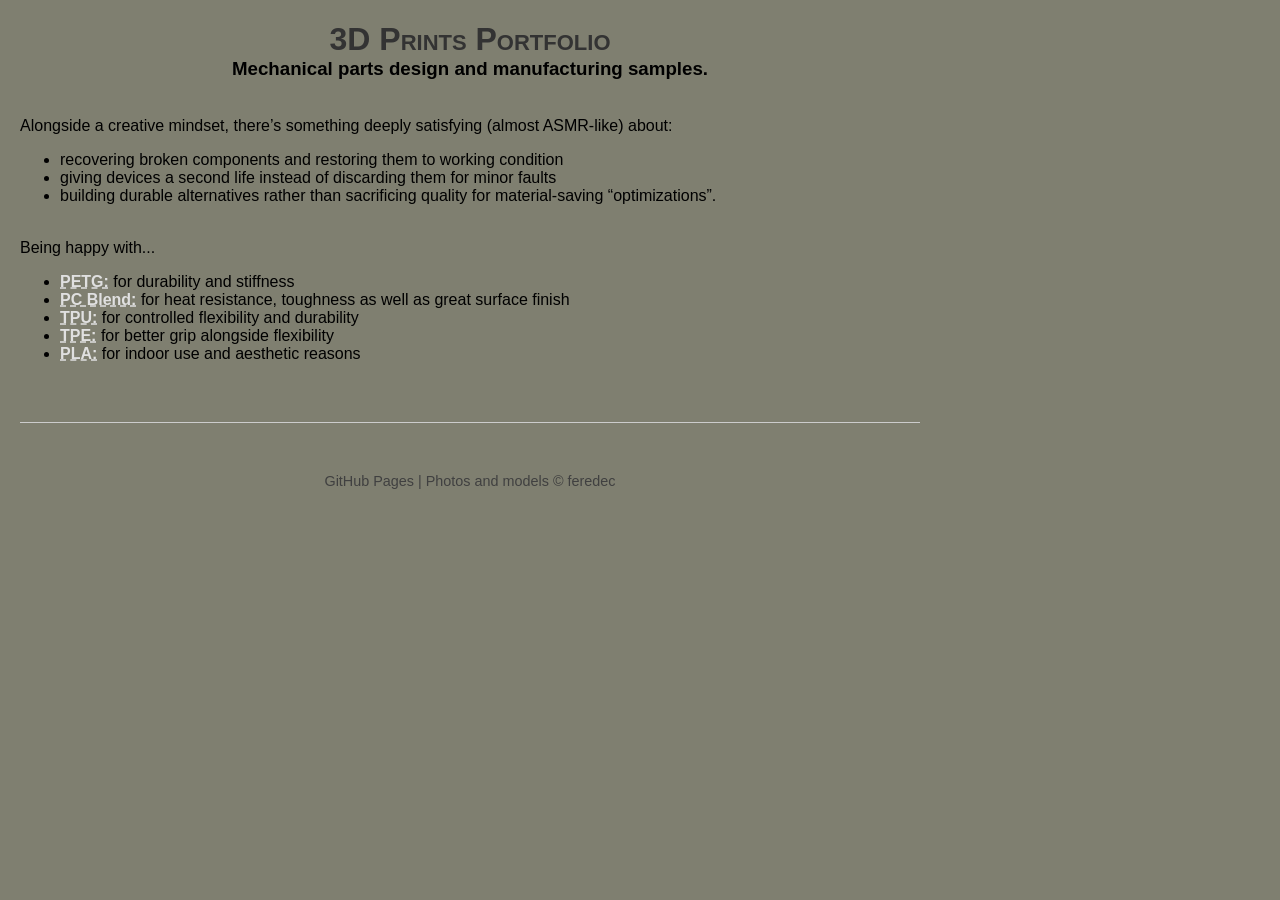
<file: index.html>
<!DOCTYPE html>
<html lang="cs">
<head>
  <meta charset="UTF-8">
  <link rel="stylesheet" href="styles/main.css" />
  <title>3D Prints Portfolio</title>
</head>
<body>

  <h1 class="close">3D Prints Portfolio</h1>
  <h3 class="close">Mechanical parts design and manufacturing samples.</h3>

  <p>
	<br/>
	Alongside a creative mindset, there’s something deeply satisfying (almost ASMR-like) about:
	<ul>
		<li>recovering broken components and restoring them to working condition</li>
		<li>giving devices a second life instead of discarding them for minor faults
		<li>building durable alternatives rather than sacrificing quality for material-saving “optimizations”.</li> 
	</ul>
	<br/>
	Being happy with...
	<ul>
	  <li><a class="menuItem" href="mat_petg.html">PETG:</a> for durability and stiffness</li>
	  <li><a class="menuItem" href="mat_pcblend.html">PC Blend:</a> for heat resistance, toughness as well as great surface finish</li>
	  <li><a class="menuItem" href="mat_tpu.html">TPU:</a> for controlled flexibility and durability</li>
	  <li><a class="menuItem" href="mat_tpe.html">TPE:</a> for better grip alongside flexibility</li>
	  <li><a class="menuItem" href="mat_pla.html">PLA:</a> for indoor use and aesthetic reasons</li>
	</ul>
	<br/>
  </p>
  
  <!-- Bottom border, see style -->
  <div class="project"></div>
  
  
  <footer>
    GitHub Pages | Photos and models © feredec
  </footer>

</body>
</html>
</file>
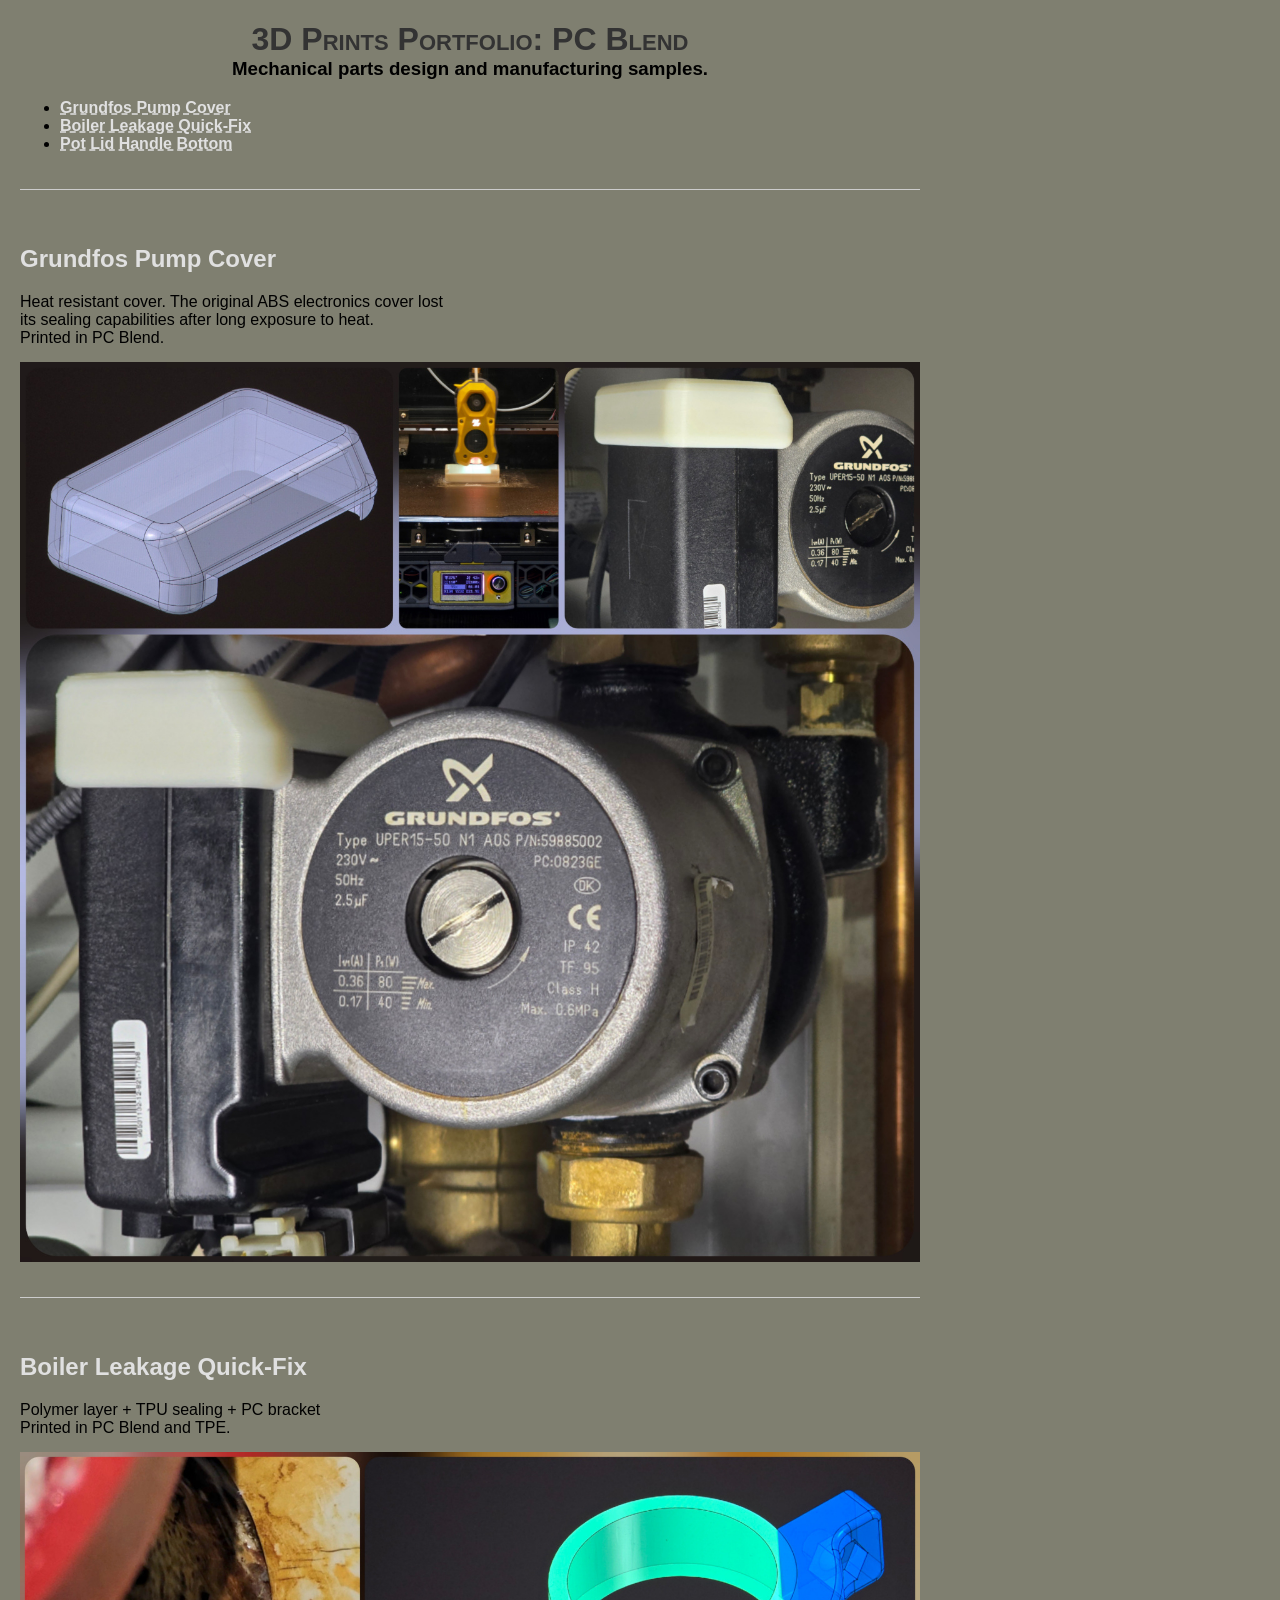
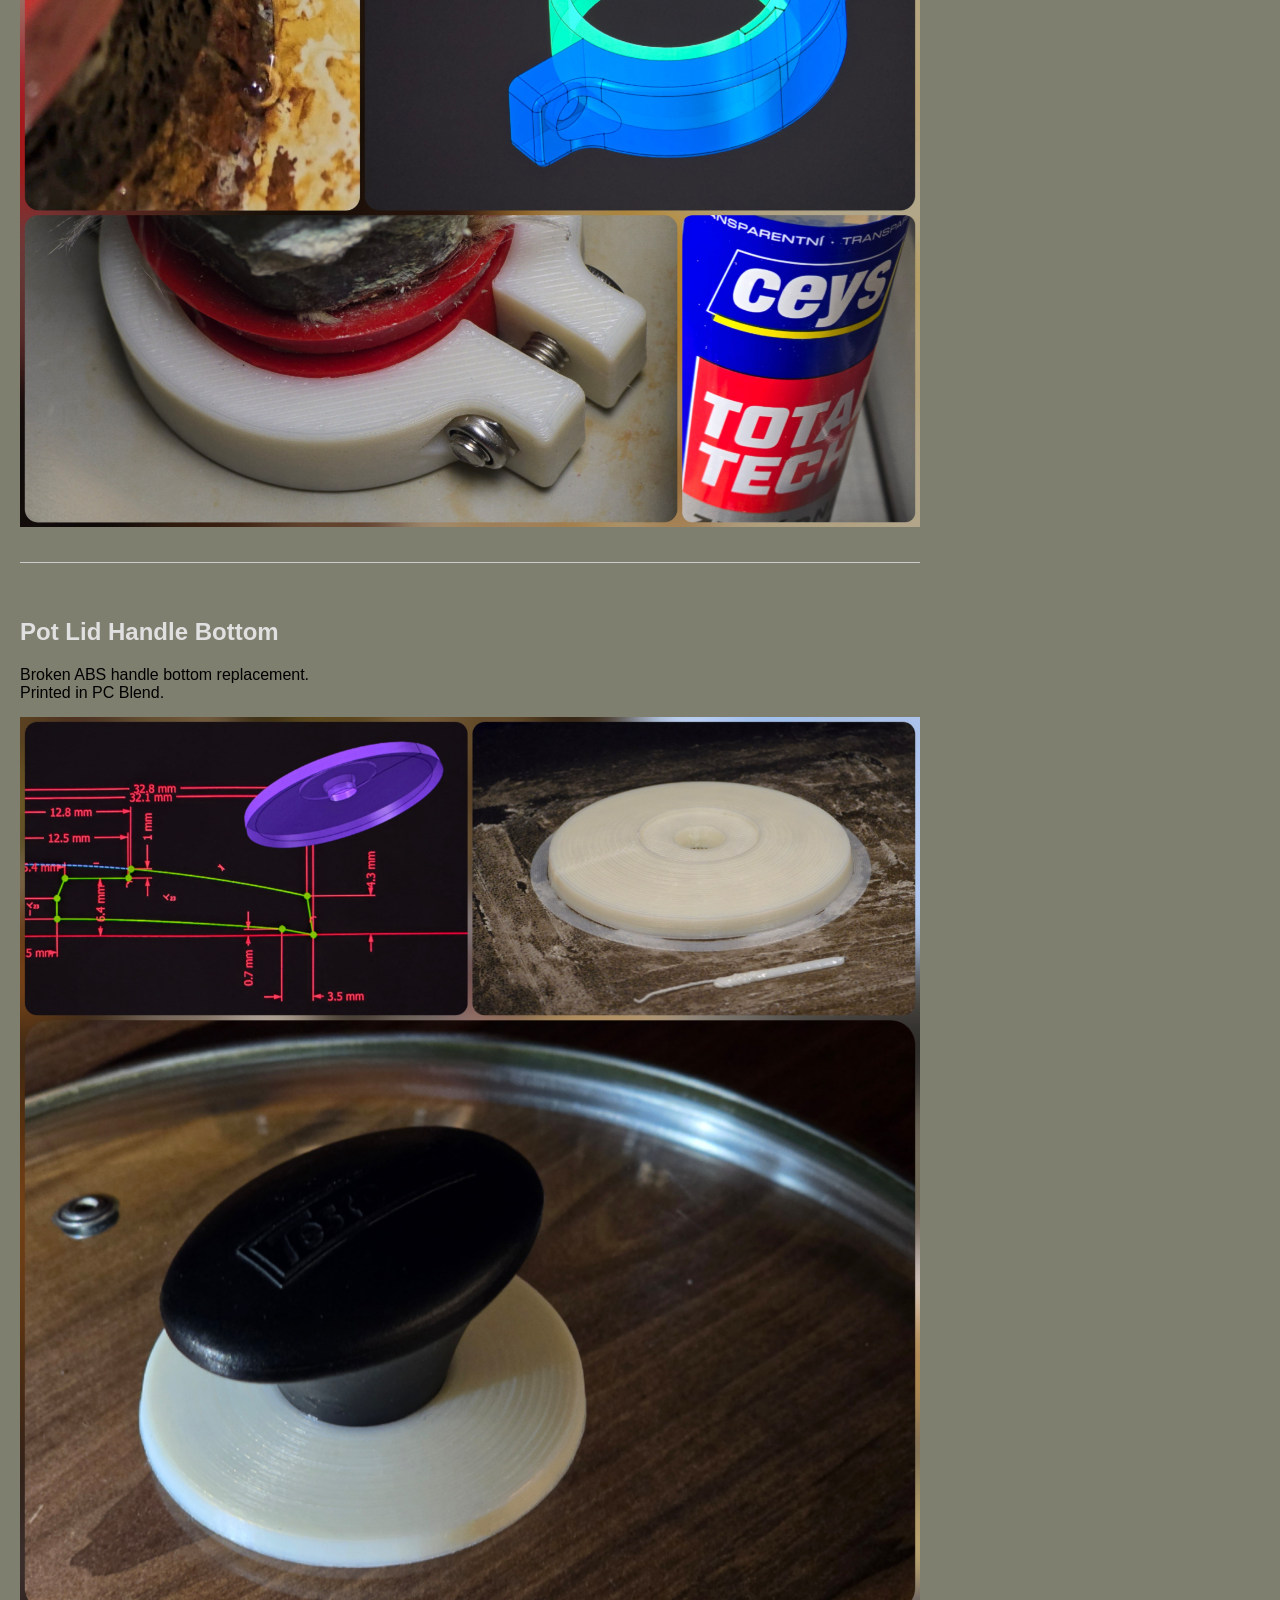
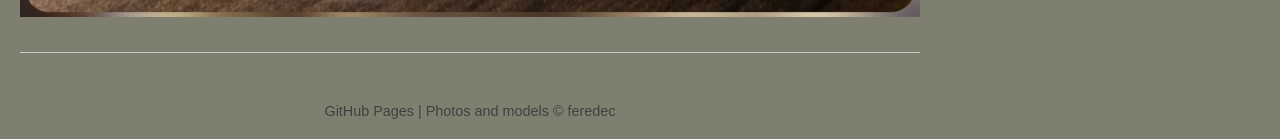
<file: mat_pcblend.html>
<!DOCTYPE html>
<html lang="cs">
<head>
  <meta charset="UTF-8">
  <link rel="stylesheet" href="styles/main.css" />
  <title>3D Prints Portfolio: PC Blend</title>
</head>
<body>

  <h1 class="close">3D Prints Portfolio: PC Blend</h1>
  <h3 class="close">Mechanical parts design and manufacturing samples.</h3>

  <p>
	<ul>
		<li><a class="menuItem" href="#grundfosPumpCover">Grundfos Pump Cover</a></li>
		<li><a class="menuItem" href="#boilerLeakage">Boiler Leakage Quick-Fix</a></li>
		<li><a class="menuItem" href="#lidHandleBottom">Pot Lid Handle Bottom</a></li>
	</ul>
  </p>

  <!-- Bottom border, see style -->
  <div class="project"></div>
  
  <!-- Grundfos Pump Cover -->
  <div class="project" id="grundfosPumpCover">
    <h2>Grundfos Pump Cover</h2>
    <p>Heat resistant cover. The original ABS electronics cover lost<br/>
	its sealing capabilities after long exposure to heat.<br/>
	Printed in PC Blend.</p>
    <img src="images/Grundfos_PumpCover.jpg" alt="Grundfos Pump Cover">
  </div>

  <!-- Boiler Leakage Quick-Fix -->
  <div class="project" id="boilerLeakage">
    <h2>Boiler Leakage Quick-Fix</h2>
    <p>Polymer layer + TPU sealing + PC bracket<br/>
	Printed in PC Blend and TPE.</p>
    <img src="images/Boiler_QuickFix.jpg" alt="Boiler QuickFix">
  </div>

  <!-- Pot Lid Handle Bottom -->
  <div class="project" id="lidHandleBottom">
    <h2>Pot Lid Handle Bottom</h2>
    <p>Broken ABS handle bottom replacement.<br/>
	Printed in PC Blend.</p>
    <img src="images/PotLid_HandleBottom.jpg" alt="Lid Handle Bottom">
  </div>

  <footer>
    GitHub Pages | Photos and models © feredec
  </footer>

</body>
</html>
</file>
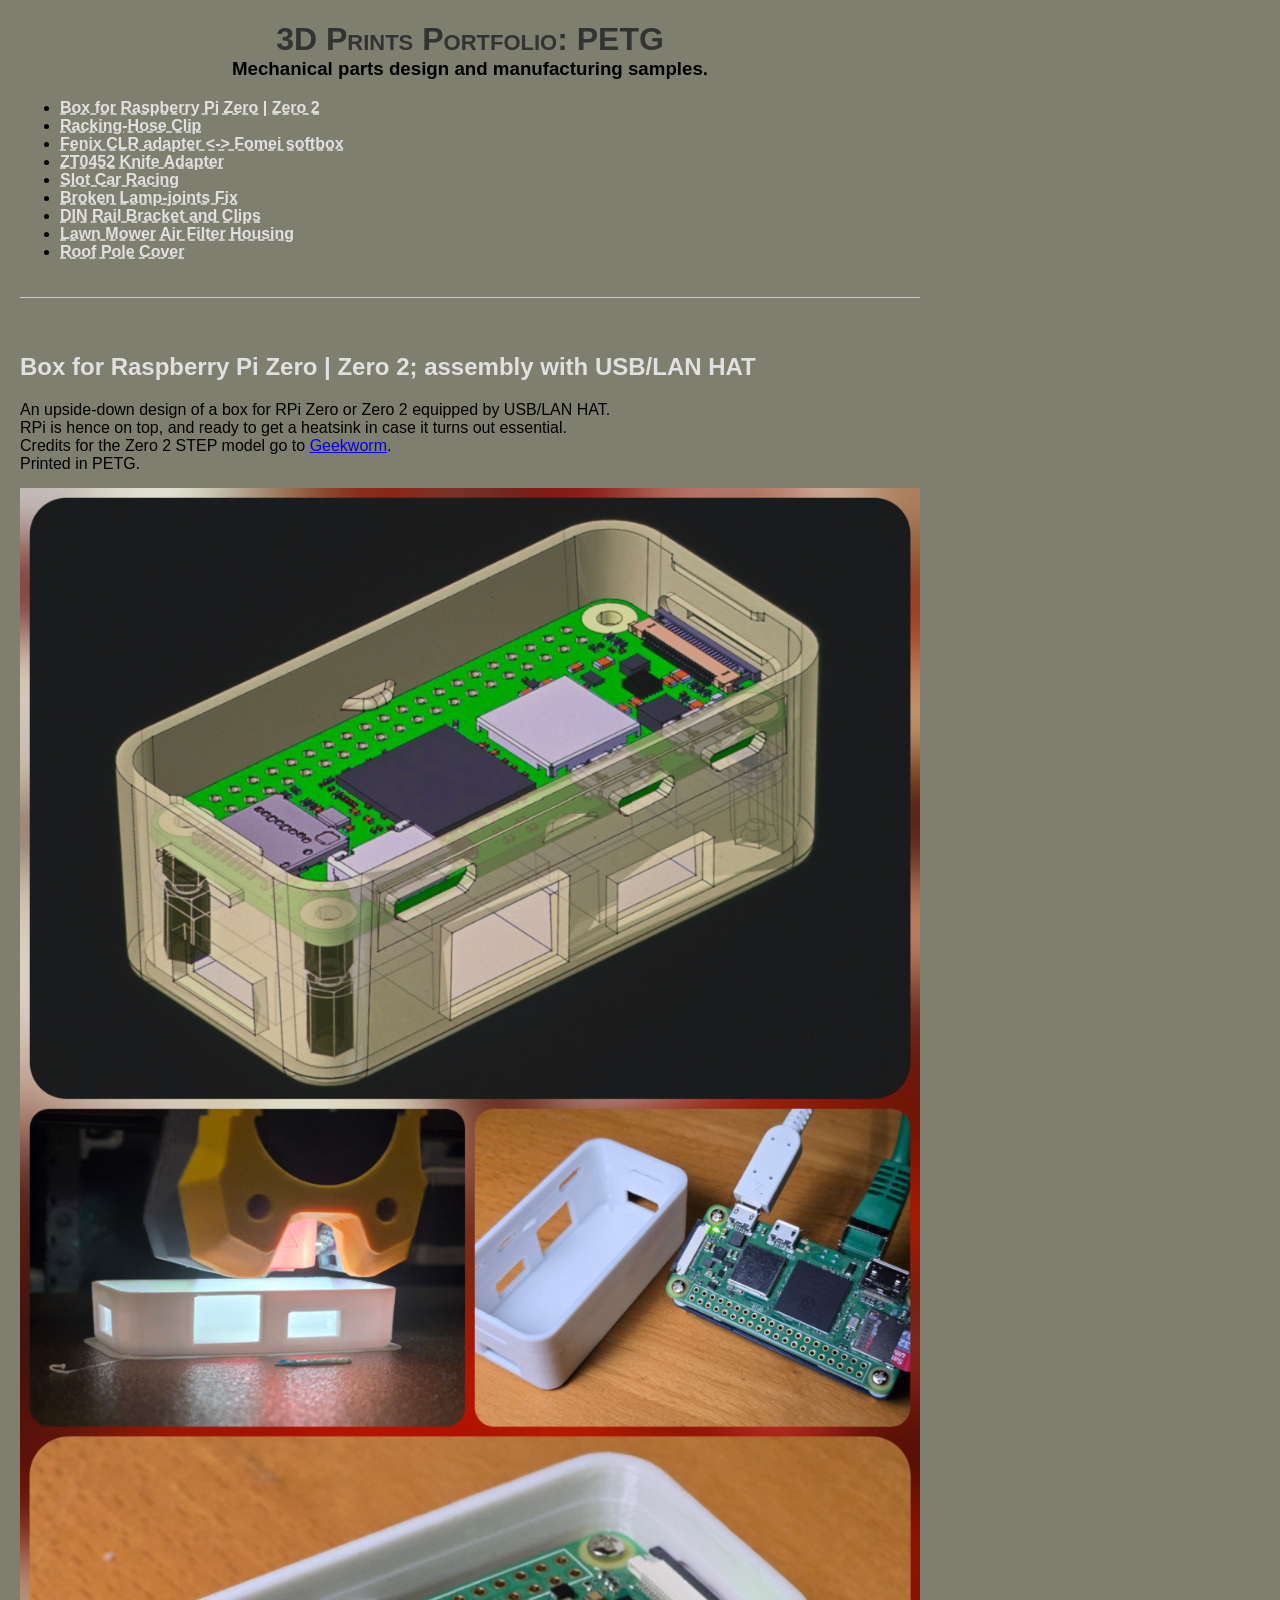
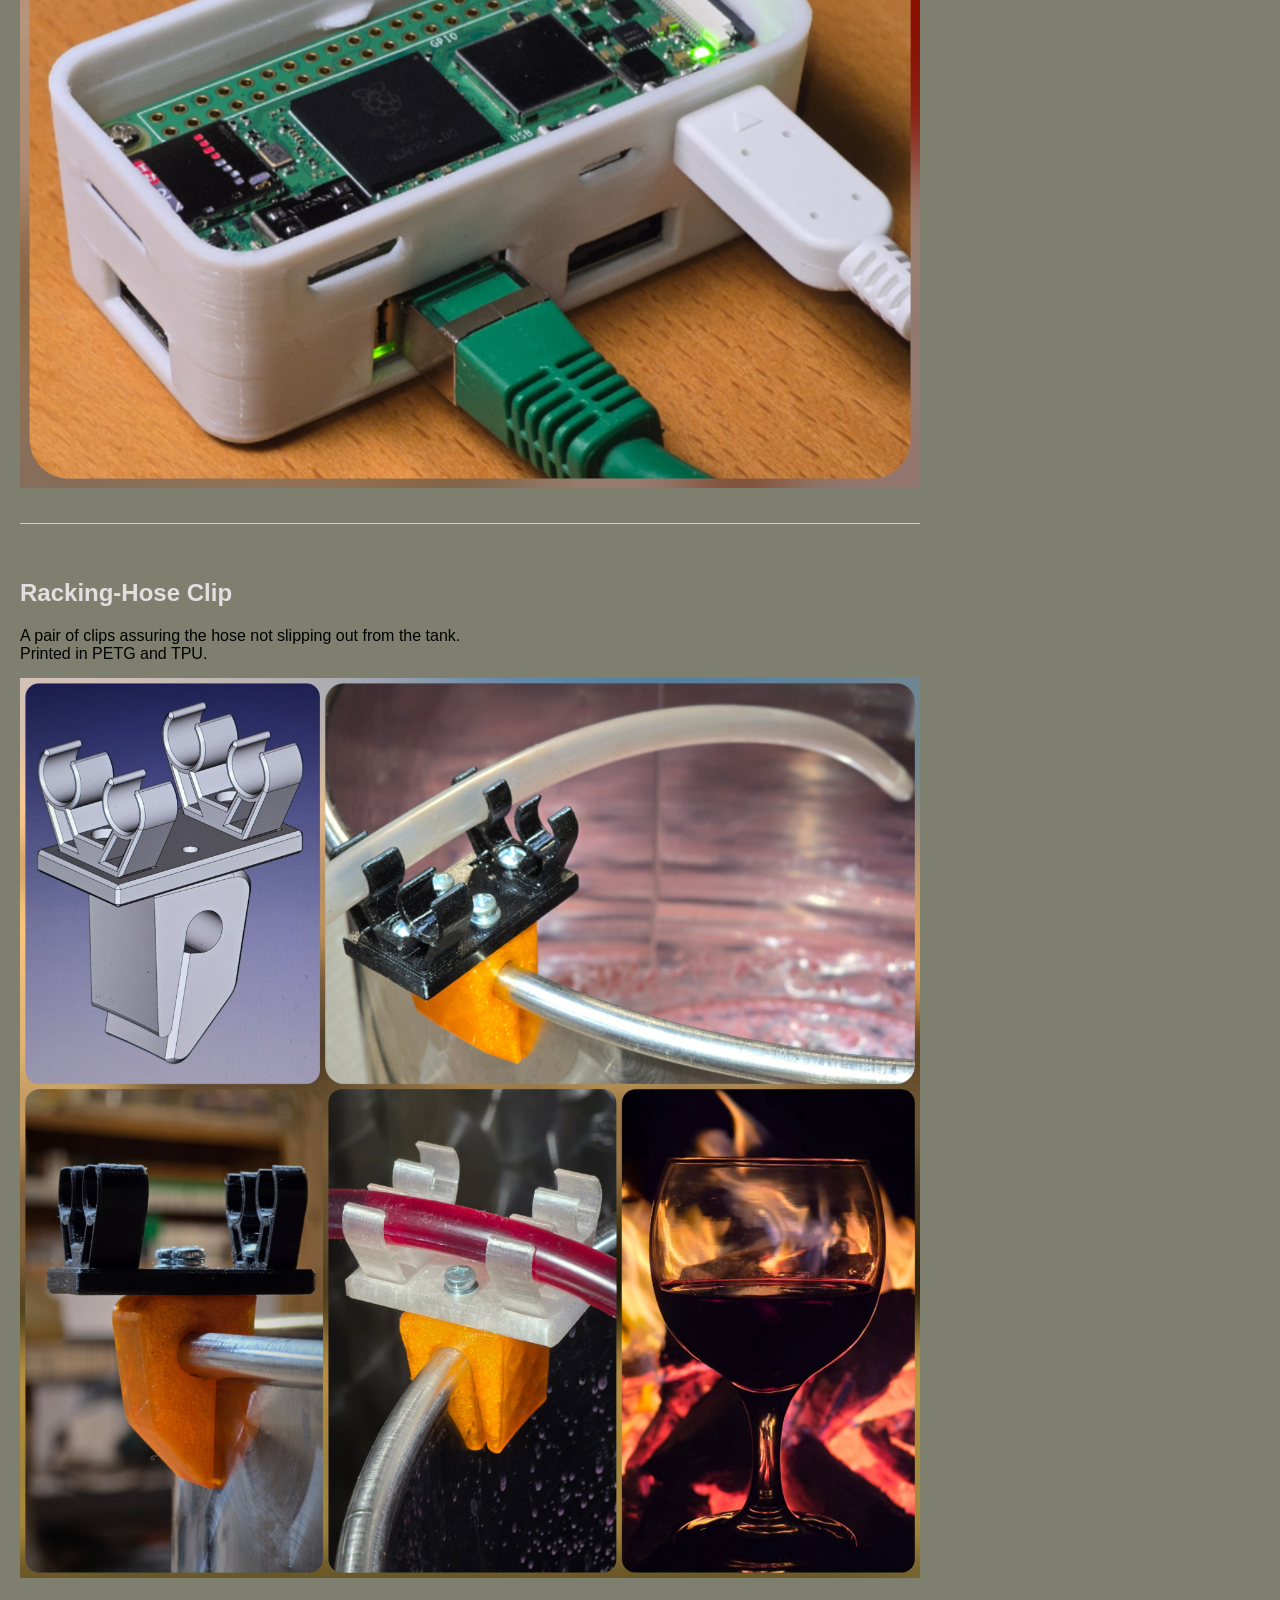
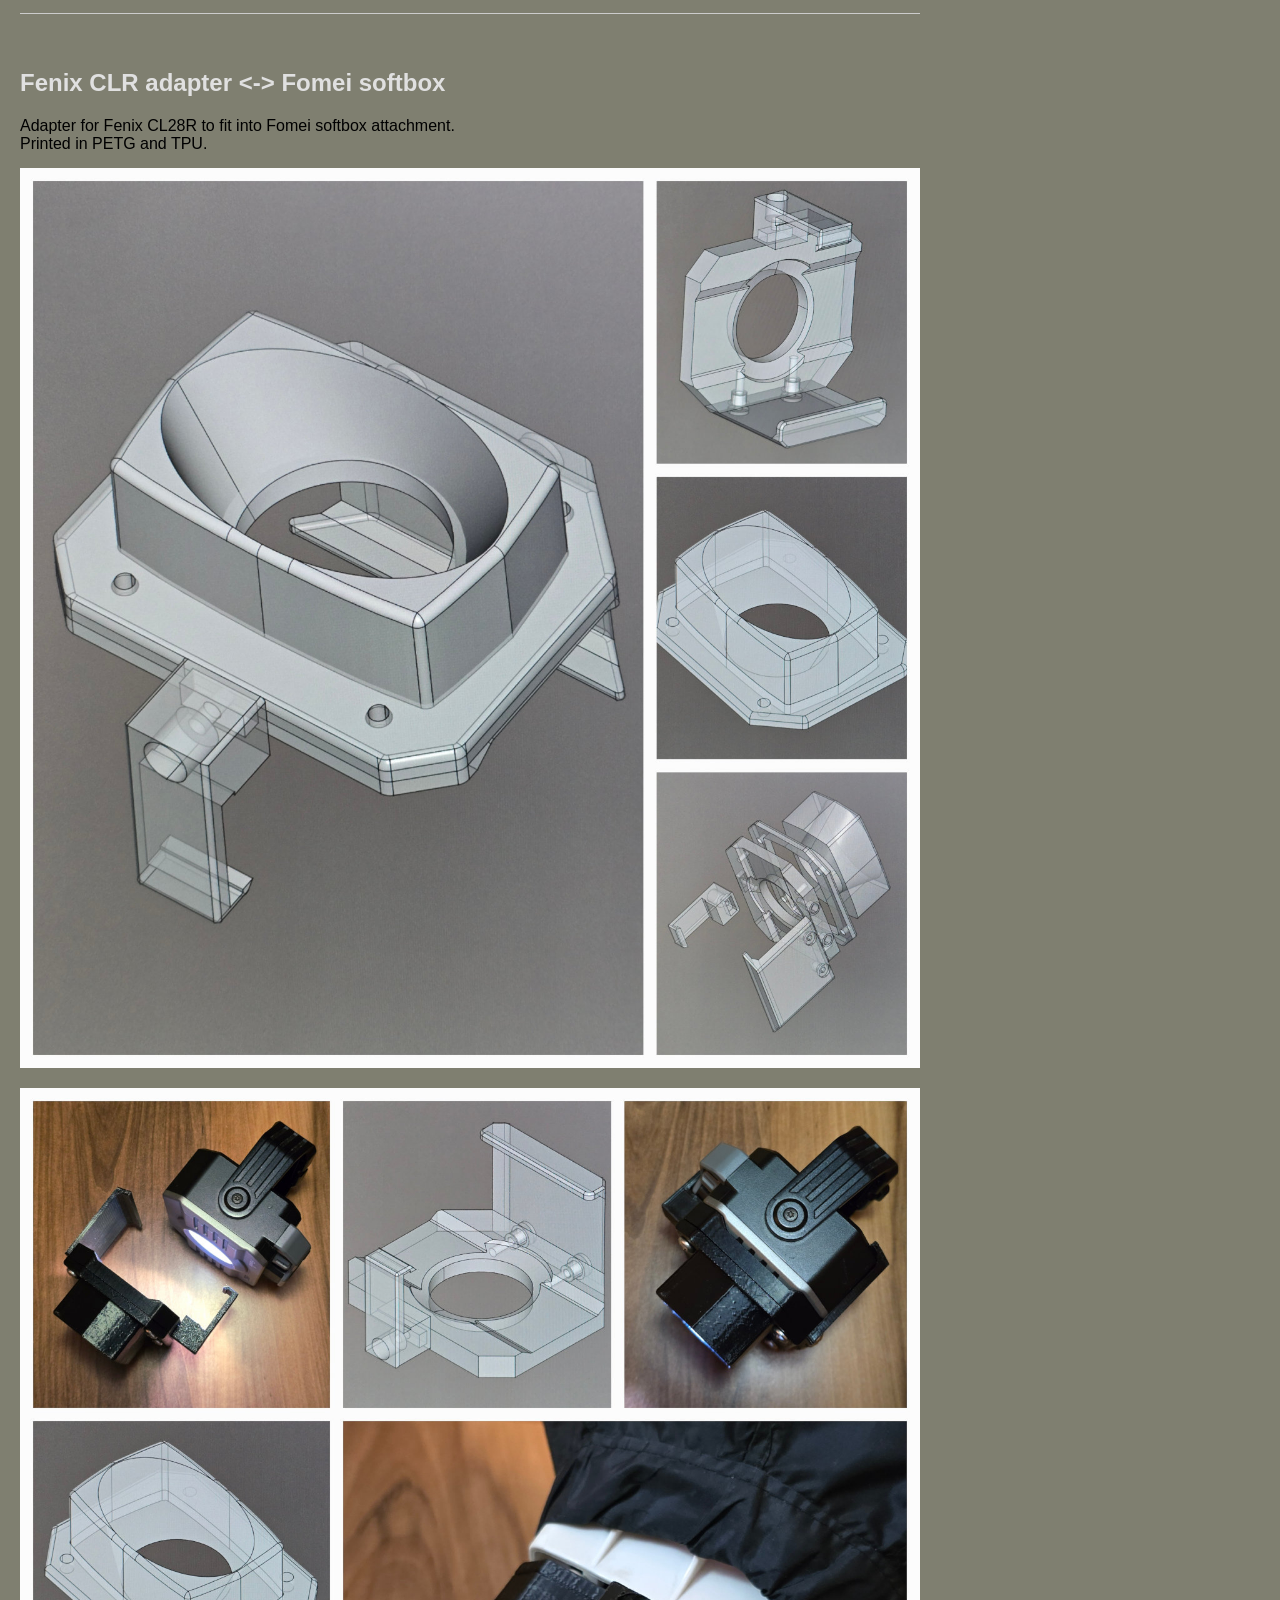
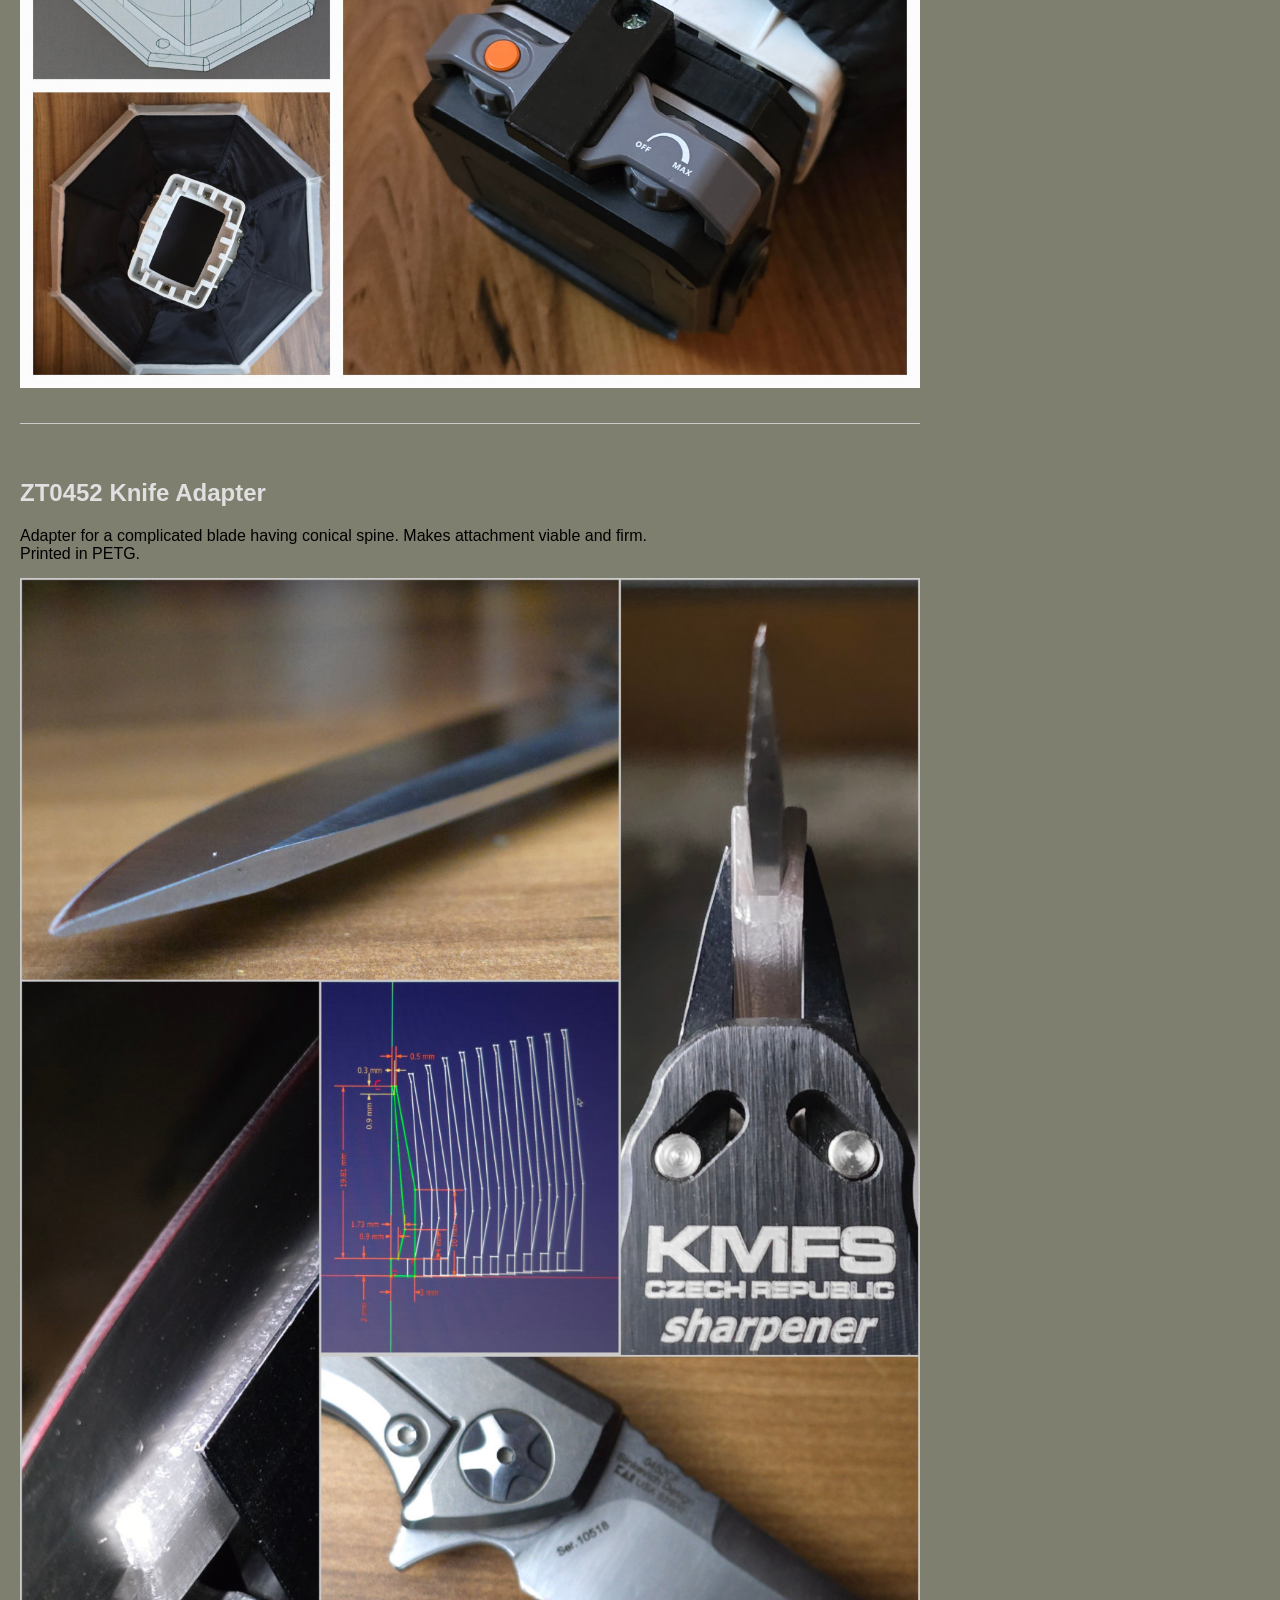
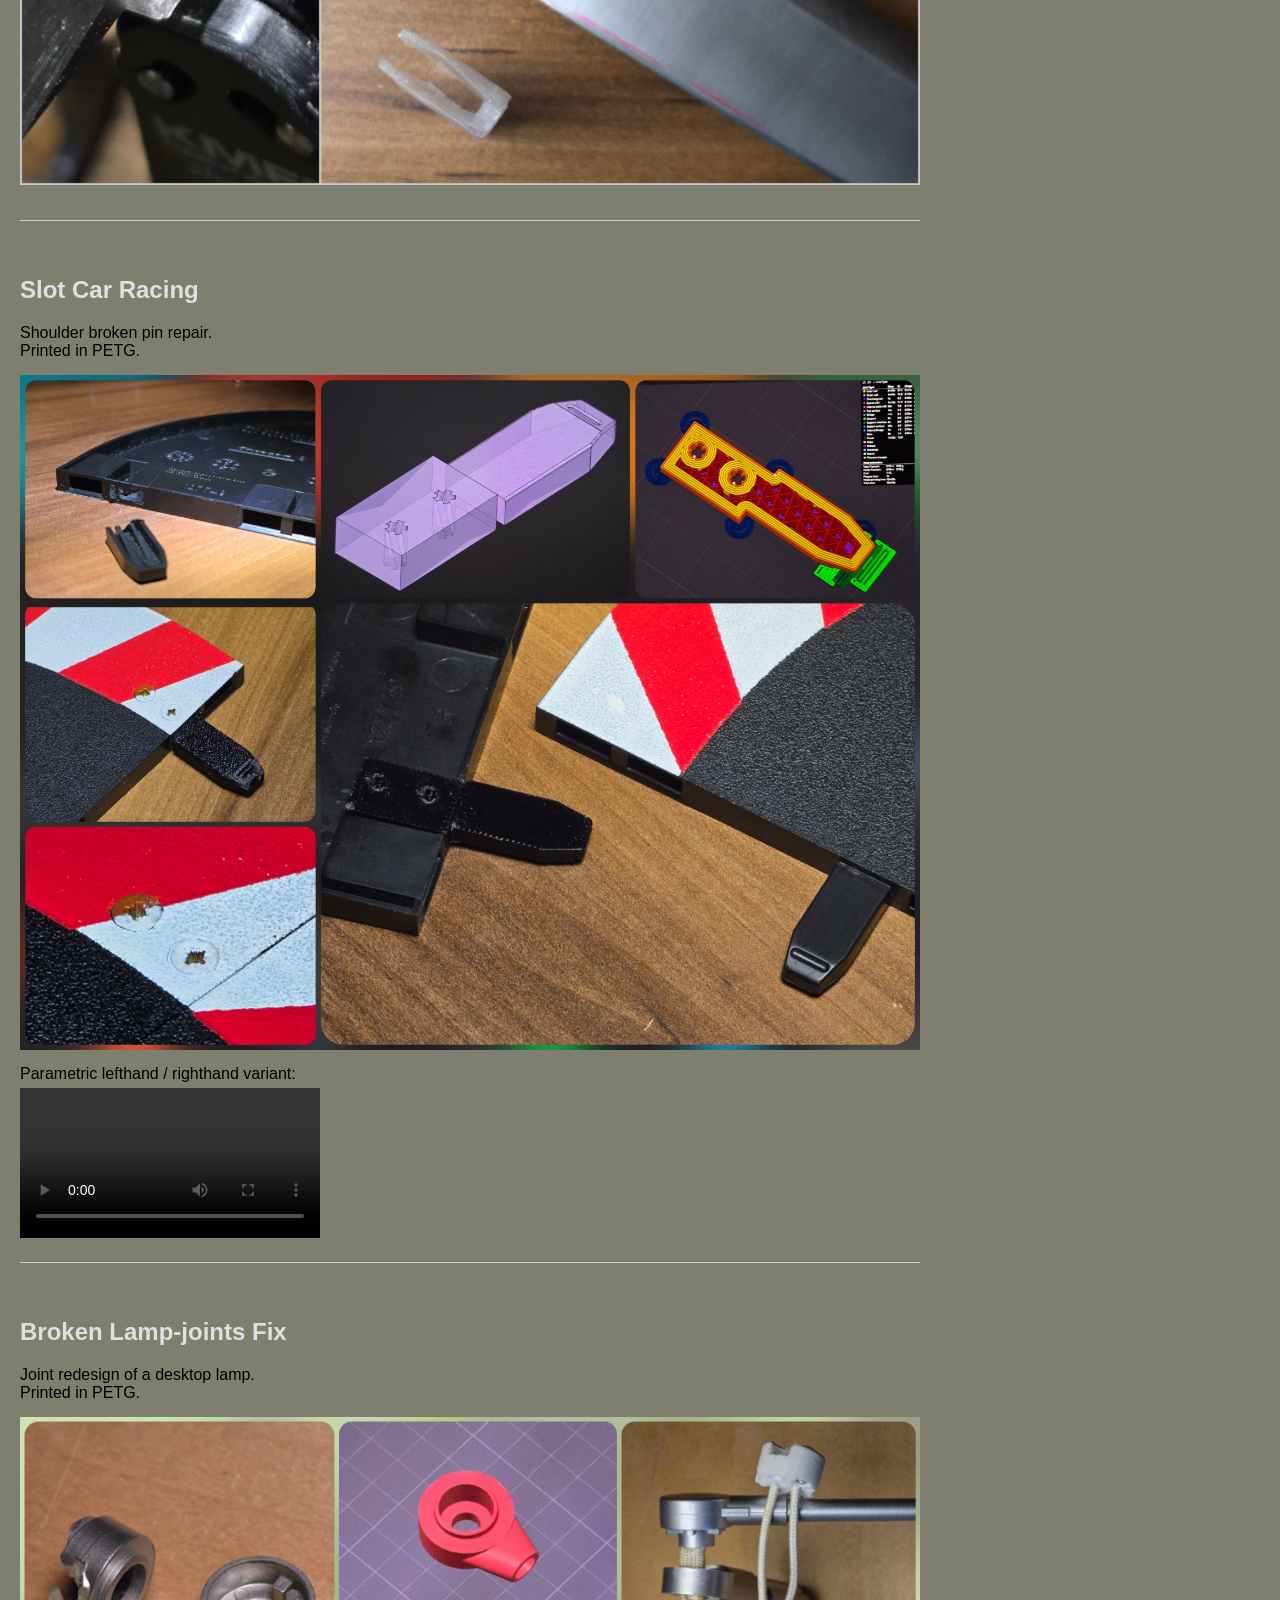
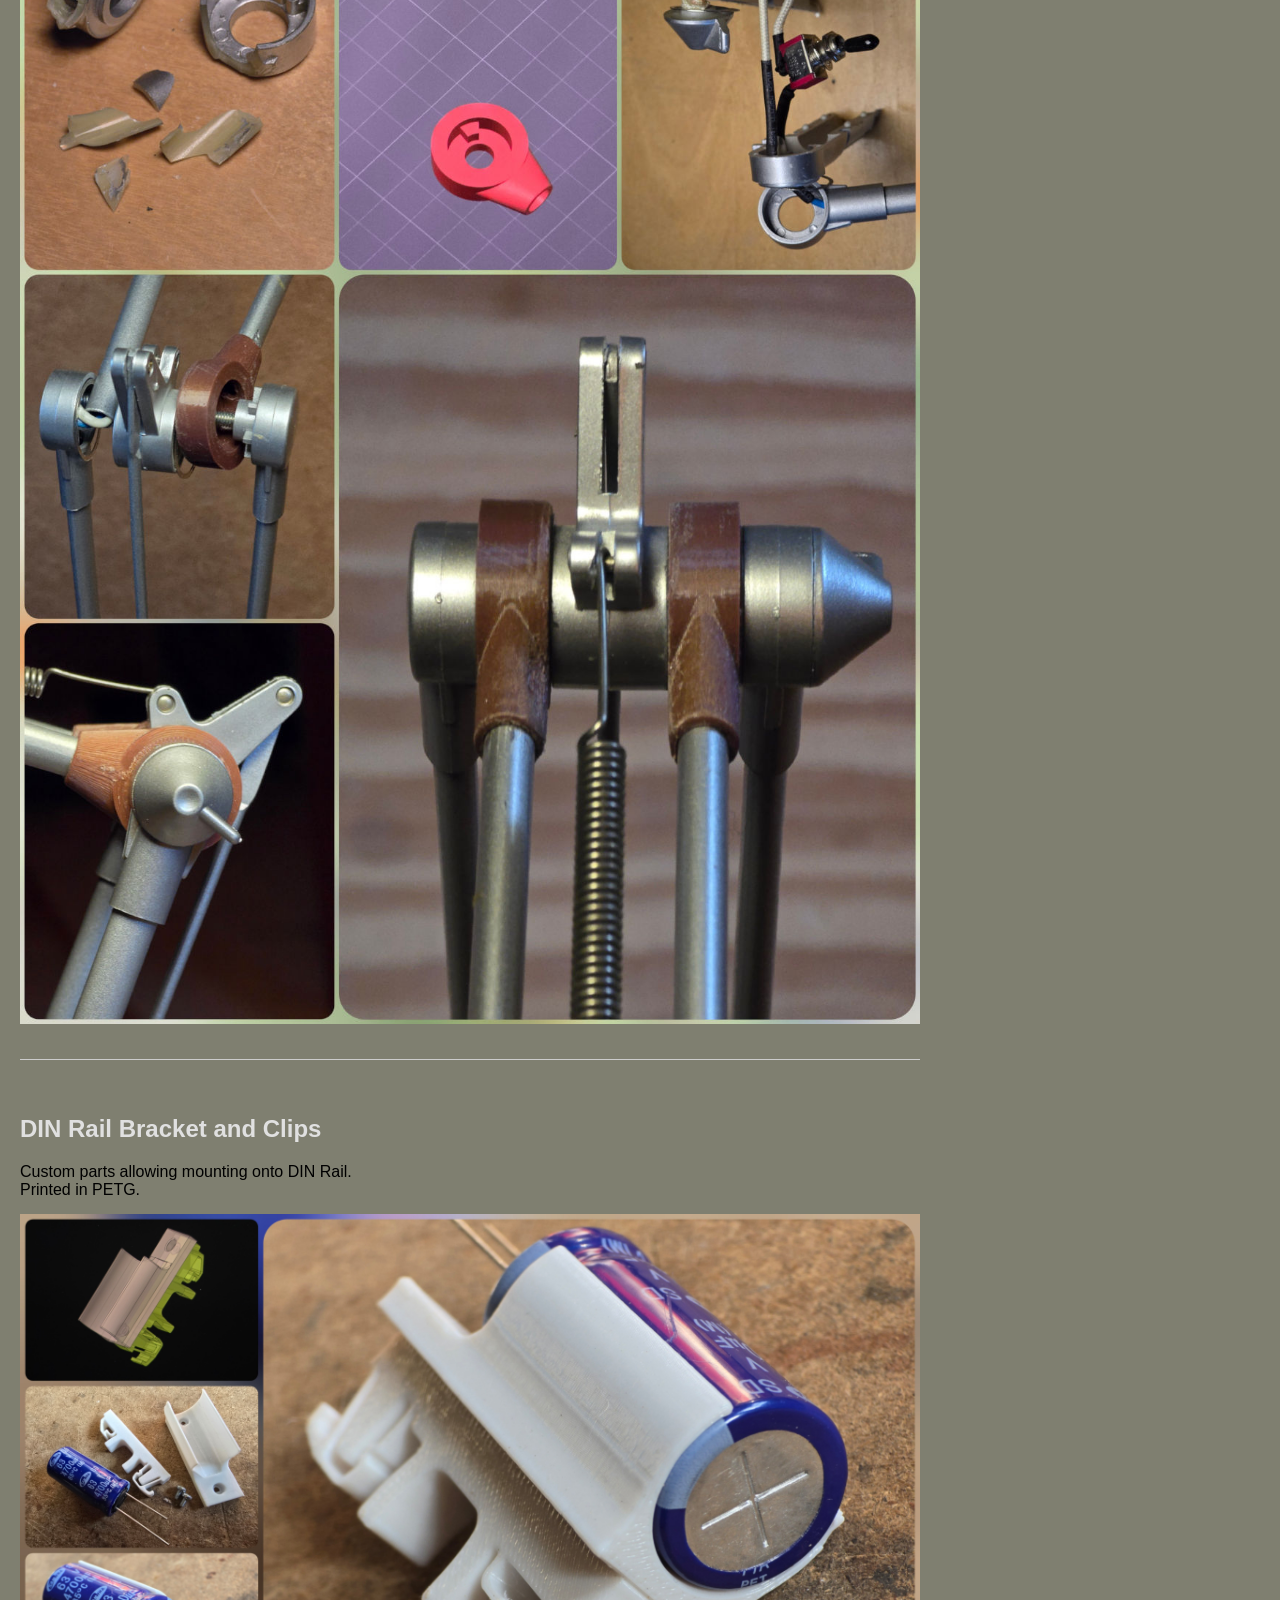
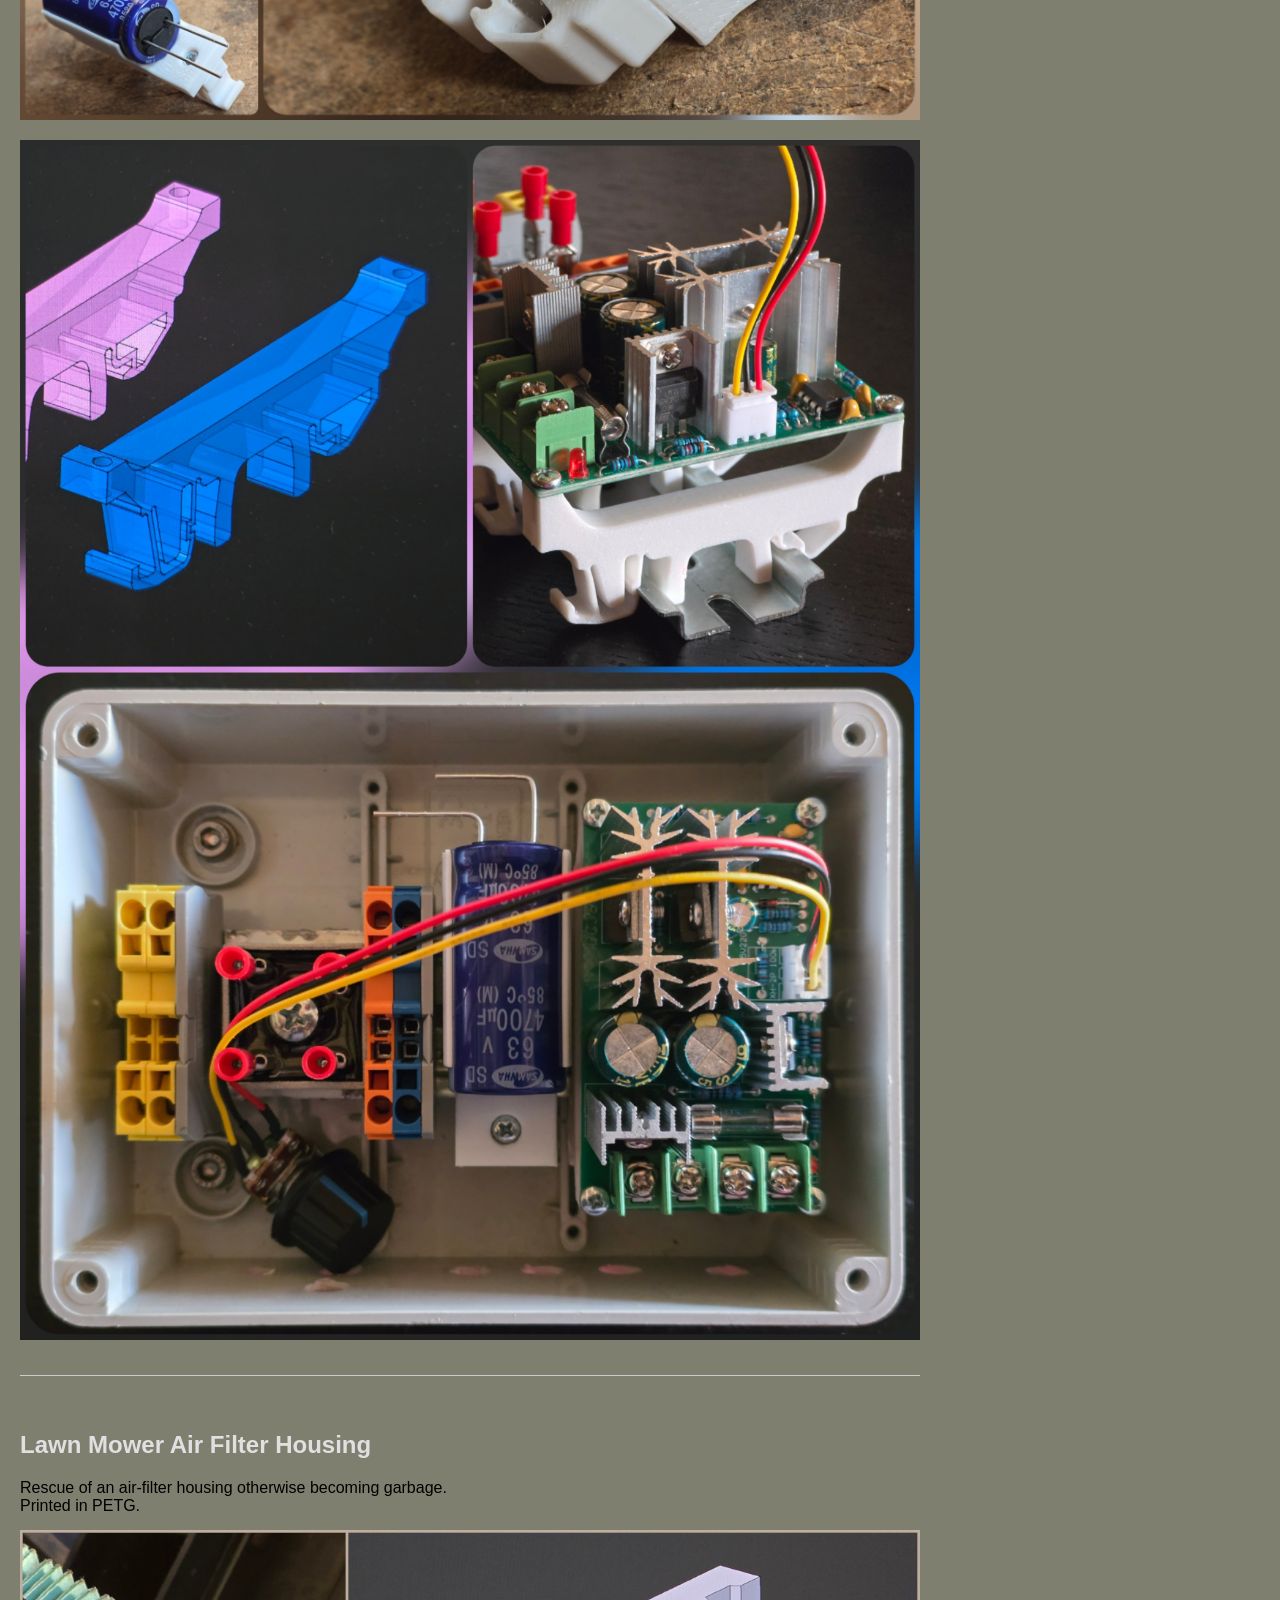
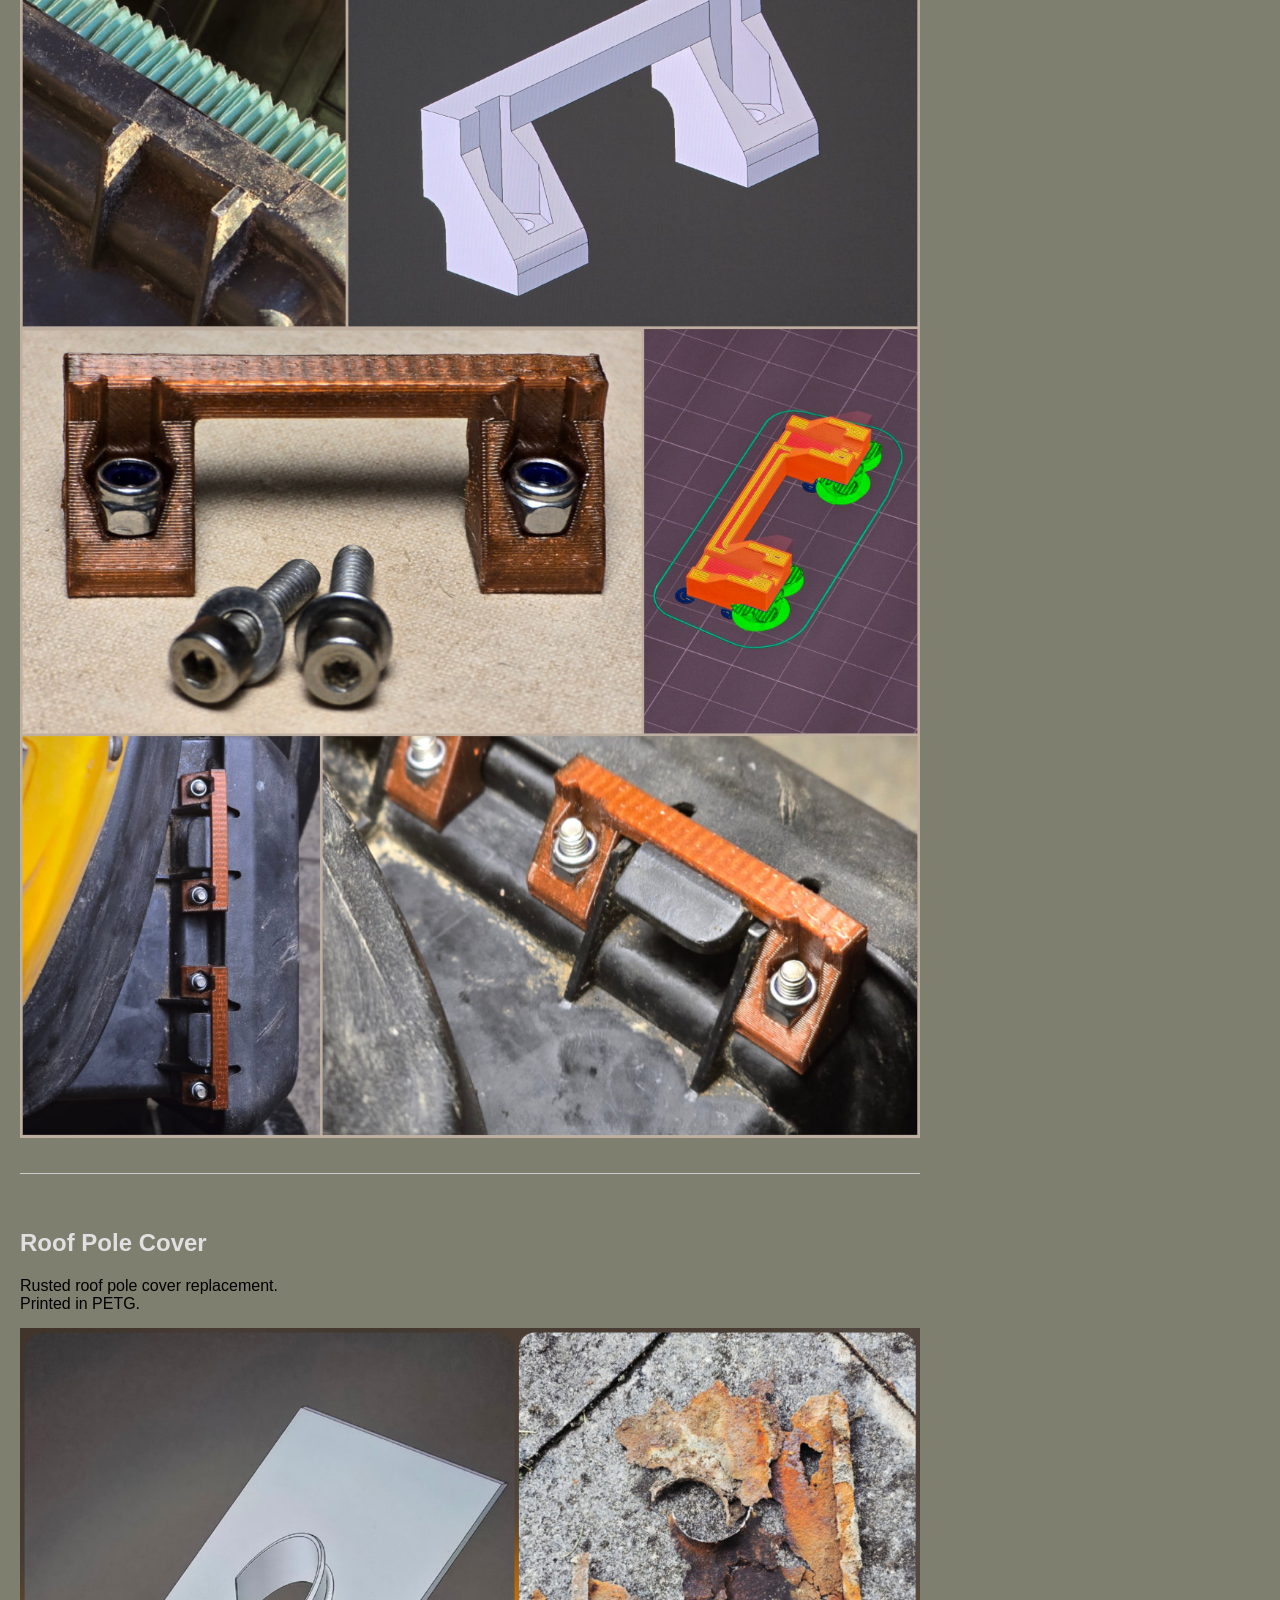
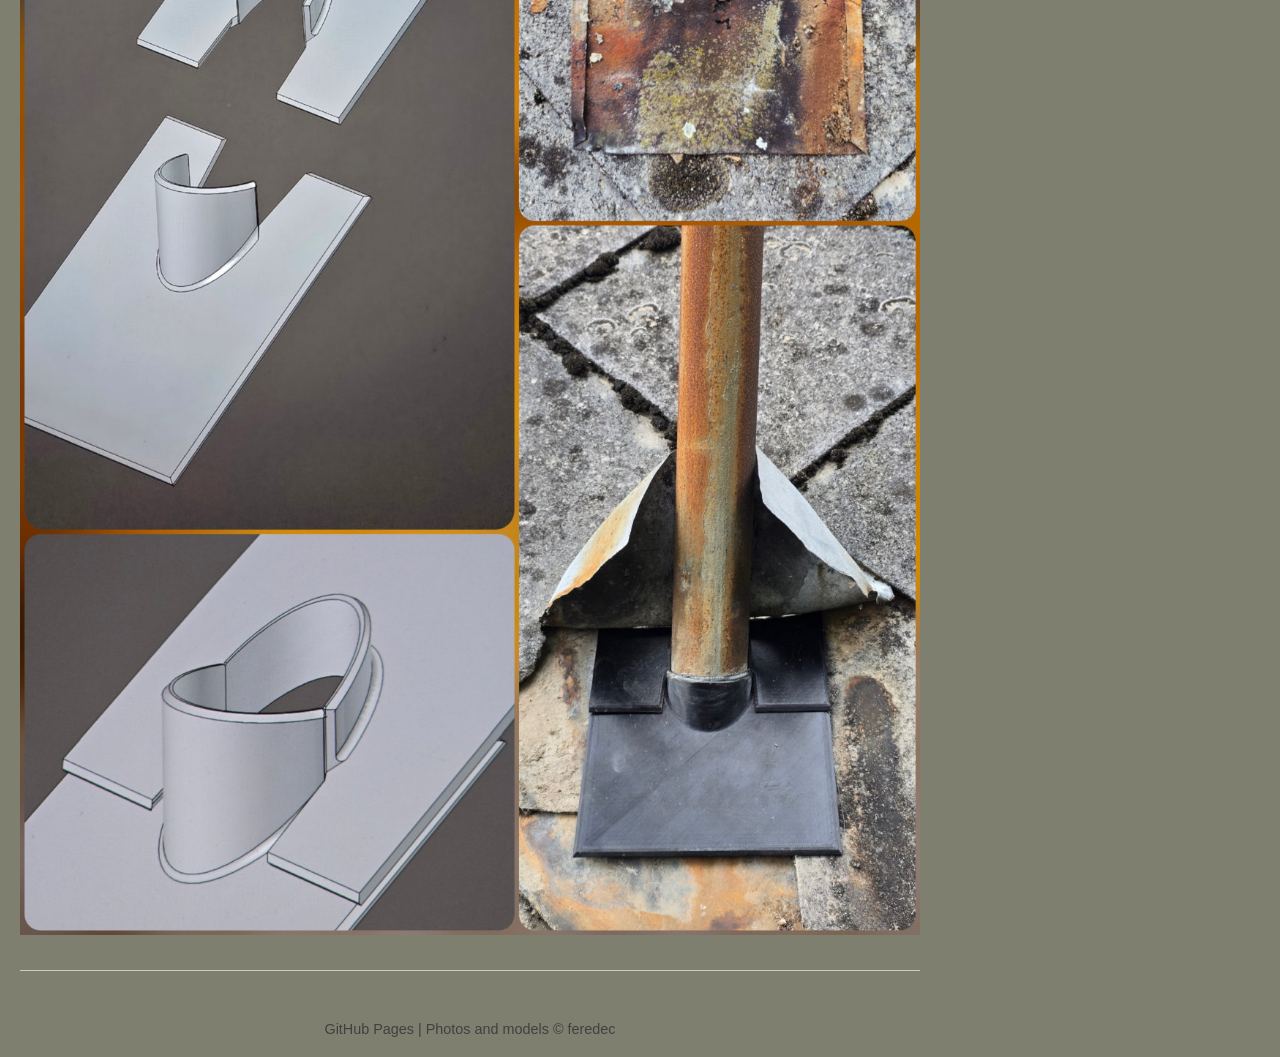
<file: mat_petg.html>
<!DOCTYPE html>
<html lang="cs">
<head>
  <meta charset="UTF-8">
  <link rel="stylesheet" href="styles/main.css" />
  <title>3D Prints Portfolio: PETG</title>
</head>
<body>

  <h1 class="close">3D Prints Portfolio: PETG</h1>
  <h3 class="close">Mechanical parts design and manufacturing samples.</h3>

  <p>
	<ul>
		<li><a class="menuItem" href="#piZeroBox">Box for Raspberry Pi Zero | Zero 2</a></li>
		<li><a class="menuItem" href="#hoseClip">Racking-Hose Clip</a></li>
		<li><a class="menuItem" href="#fenixToFomei">Fenix CLR adapter <-> Fomei softbox</a></li>
		<li><a class="menuItem" href="#zt0452">ZT0452 Knife Adapter</a></li>
		<li><a class="menuItem" href="#slotCarRacing">Slot Car Racing</a></li>
		<li><a class="menuItem" href="#lampFix">Broken Lamp-joints Fix</a></li>
		<li><a class="menuItem" href="#dinRailBC">DIN Rail Bracket and Clips</a></li>
		<li><a class="menuItem" href="#lawnMowerAir">Lawn Mower Air Filter Housing</a></li>
		<li><a class="menuItem" href="#roofPoleCover">Roof Pole Cover</a></li>
	</ul>
  </p>

  <!-- Bottom border, see style -->
  <div class="project"></div>
  
  <!-- Raspberry Pi Zero Box -->
  <div class="project" id="piZeroBox">
    <h2>Box for Raspberry Pi Zero | Zero 2; assembly with USB/LAN HAT</h2>
    <p>An upside-down design of a box for RPi Zero or Zero 2 equipped by USB/LAN HAT.<br/>
	RPi is hence on top, and ready to get a heatsink in case it turns out essential.<br/>
	Credits for the Zero 2 STEP model go to <a href="https://wiki.geekworm.com/Raspberry_Pi_Zero_2_W">Geekworm</a>.<br/>
	Printed in PETG.</p>
    <img src="images/RPiZeroBox.jpg" alt="RPiZero Box">
  </div>
 
  <!-- Racking Hose Clip -->
  <div class="project" id="hoseClip">
    <h2>Racking-Hose Clip</h2>
    <p>A pair of clips assuring the hose not slipping out from the tank.<br/>
	Printed in PETG and TPU.</p>
    <img src="images/Racking_Hose_Clip.jpg" alt="Hose clip">
  </div>

  <!-- Fenix To Fomei -->
  <div class="project" id="fenixToFomei">
    <h2>Fenix CLR adapter <-> Fomei softbox</h2>
    <p>Adapter for Fenix CL28R to fit into Fomei softbox attachment. <br/>
	Printed in PETG and TPU.</p>
    <img src="images/FenixToFomeiA.jpg" alt="Fenix to Fomei adapter A">
    <img src="images/FenixToFomeiB.jpg" alt="Fenix to Fomei adapter B">
  </div>

  <!-- ZT0452 Knife_Adapter -->
  <div class="project" id="zt0452">
    <h2>ZT0452 Knife Adapter</h2>
    <p>Adapter for a complicated blade having conical spine. Makes attachment viable and firm.<br/>
	Printed in PETG.</p>
    <img src="images/ZT0452_Knife_Adapter.jpg" alt="ZT0452 Knife adapter">
  </div>

  <!-- Slot Car Racing -->
  <div class="project" id="slotCarRacing">
    <h2>Slot Car Racing</h2>
    <p>Shoulder broken pin repair.<br/>
	Printed in PETG.</p>
    <img src="images/SlotCarRacing_Pin.jpg" alt="Slot car racing">
	<p>Parametric lefthand / righthand variant:</p>
	<video controls="controls">
		<source src="media/VariantRL.mp4" type="video/mp4">
		Your browser does not support the HTML5 Video element.
	</video>
  </div>

  <!-- Broken Lamp Fix -->
  <div class="project" id="lampFix">
    <h2>Broken Lamp-joints Fix</h2>
    <p>Joint redesign of a desktop lamp.<br/>
	Printed in PETG.</p>
    <img src="images/Broken_Lamp_Repair.jpg" alt="Lamp fix">
  </div>

  <!-- DIN Rail Bracket and Clips -->
  <div class="project" id="dinRailBC">
    <h2>DIN Rail Bracket and Clips</h2>
    <p>Custom parts allowing mounting onto DIN Rail.<br/>
	Printed in PETG.</p>
    <img src="images/DINRail_BracketForC.jpg" alt="DIN Bracket">
    <img src="images/DINRail_ClipsForPCB.jpg" alt="DIN Clips">
  </div>

  <!-- Lawn Mower Air Filter Housing -->
  <div class="project" id="lawnMowerAir">
    <h2>Lawn Mower Air Filter Housing</h2>
    <p>Rescue of an air-filter housing otherwise becoming garbage.<br/>
	Printed in PETG.</p>
    <img src="images/Lawn_Mower_Air_Filter_Housing.jpg" alt="Air filter">
  </div>

  <!-- Roof Pole Cover -->
  <div class="project" id="roofPoleCover">
    <h2>Roof Pole Cover</h2>
    <p>Rusted roof pole cover replacement.<br/>
	Printed in PETG.</p>
    <img src="images/Roof_Pole_Cover.jpg" alt="Roof pole">
  </div>

  <footer>
    GitHub Pages | Photos and models © feredec
  </footer>

</body>
</html>
</file>
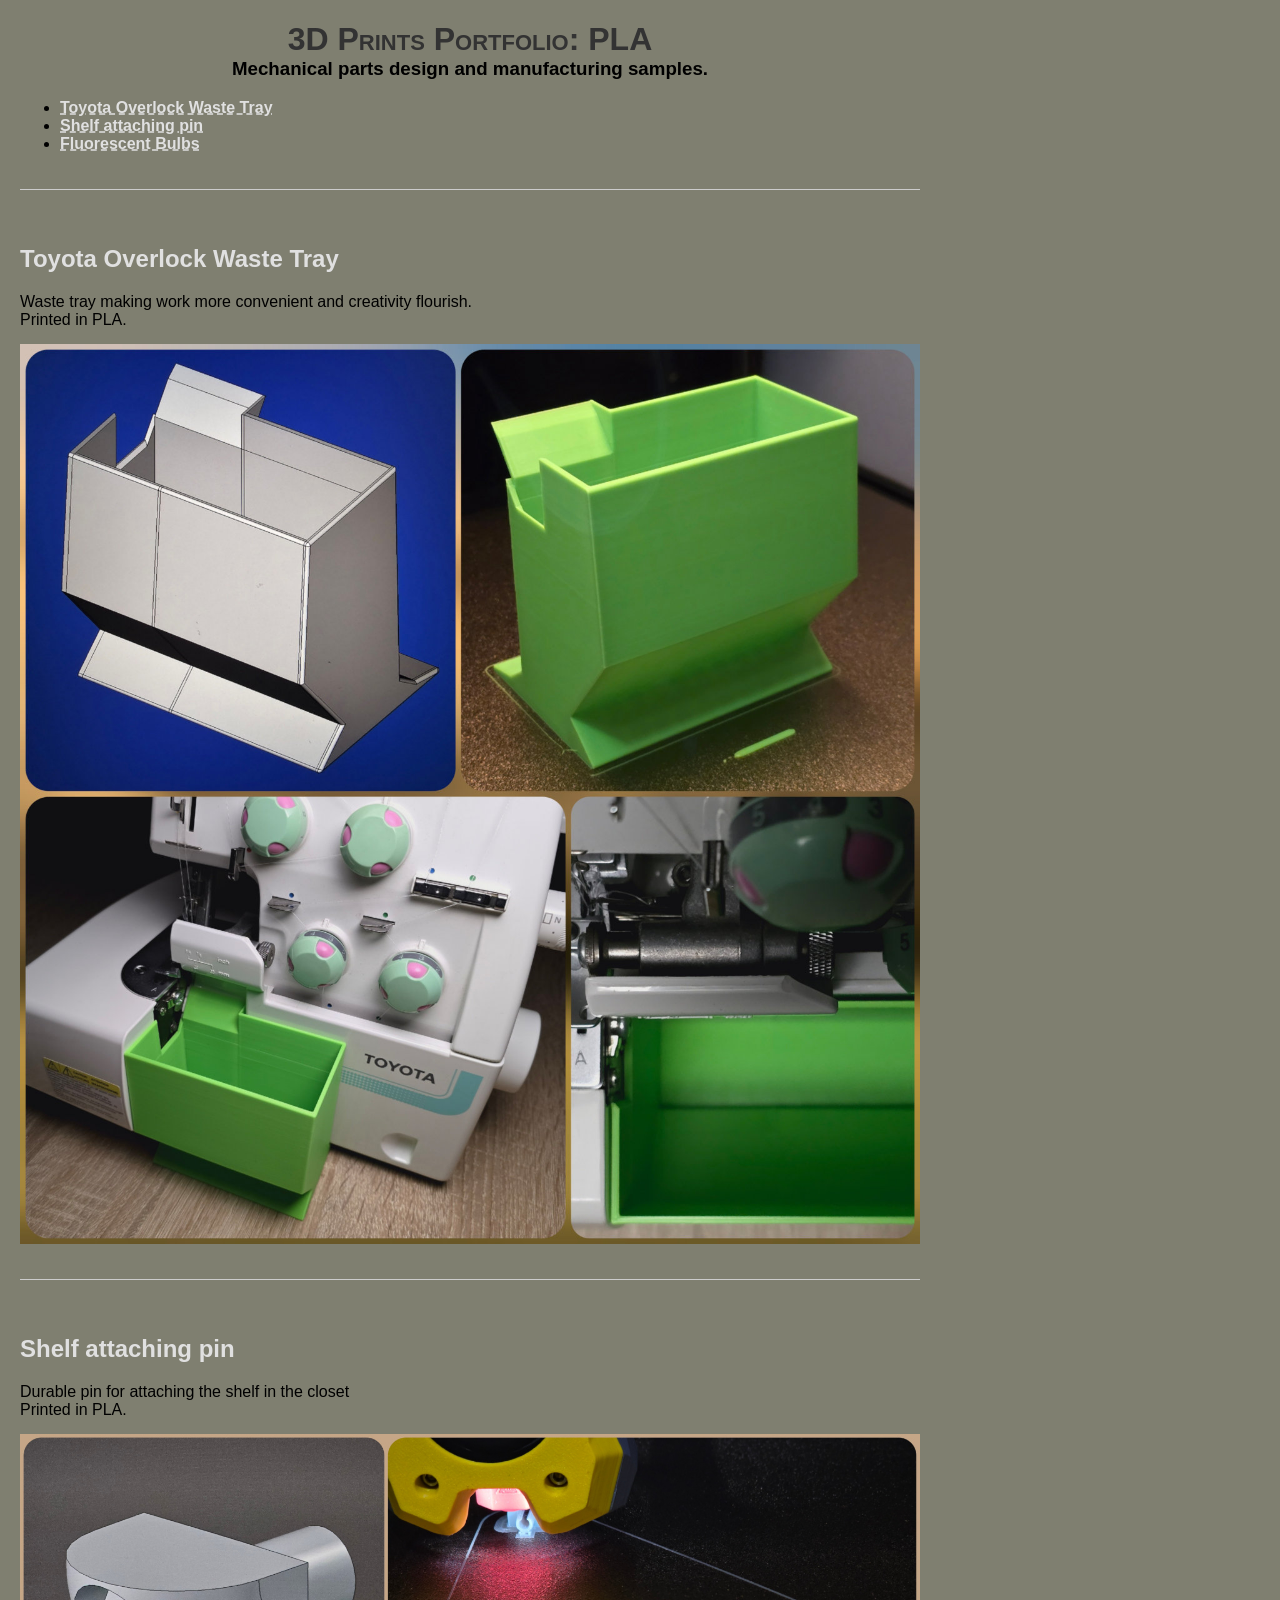
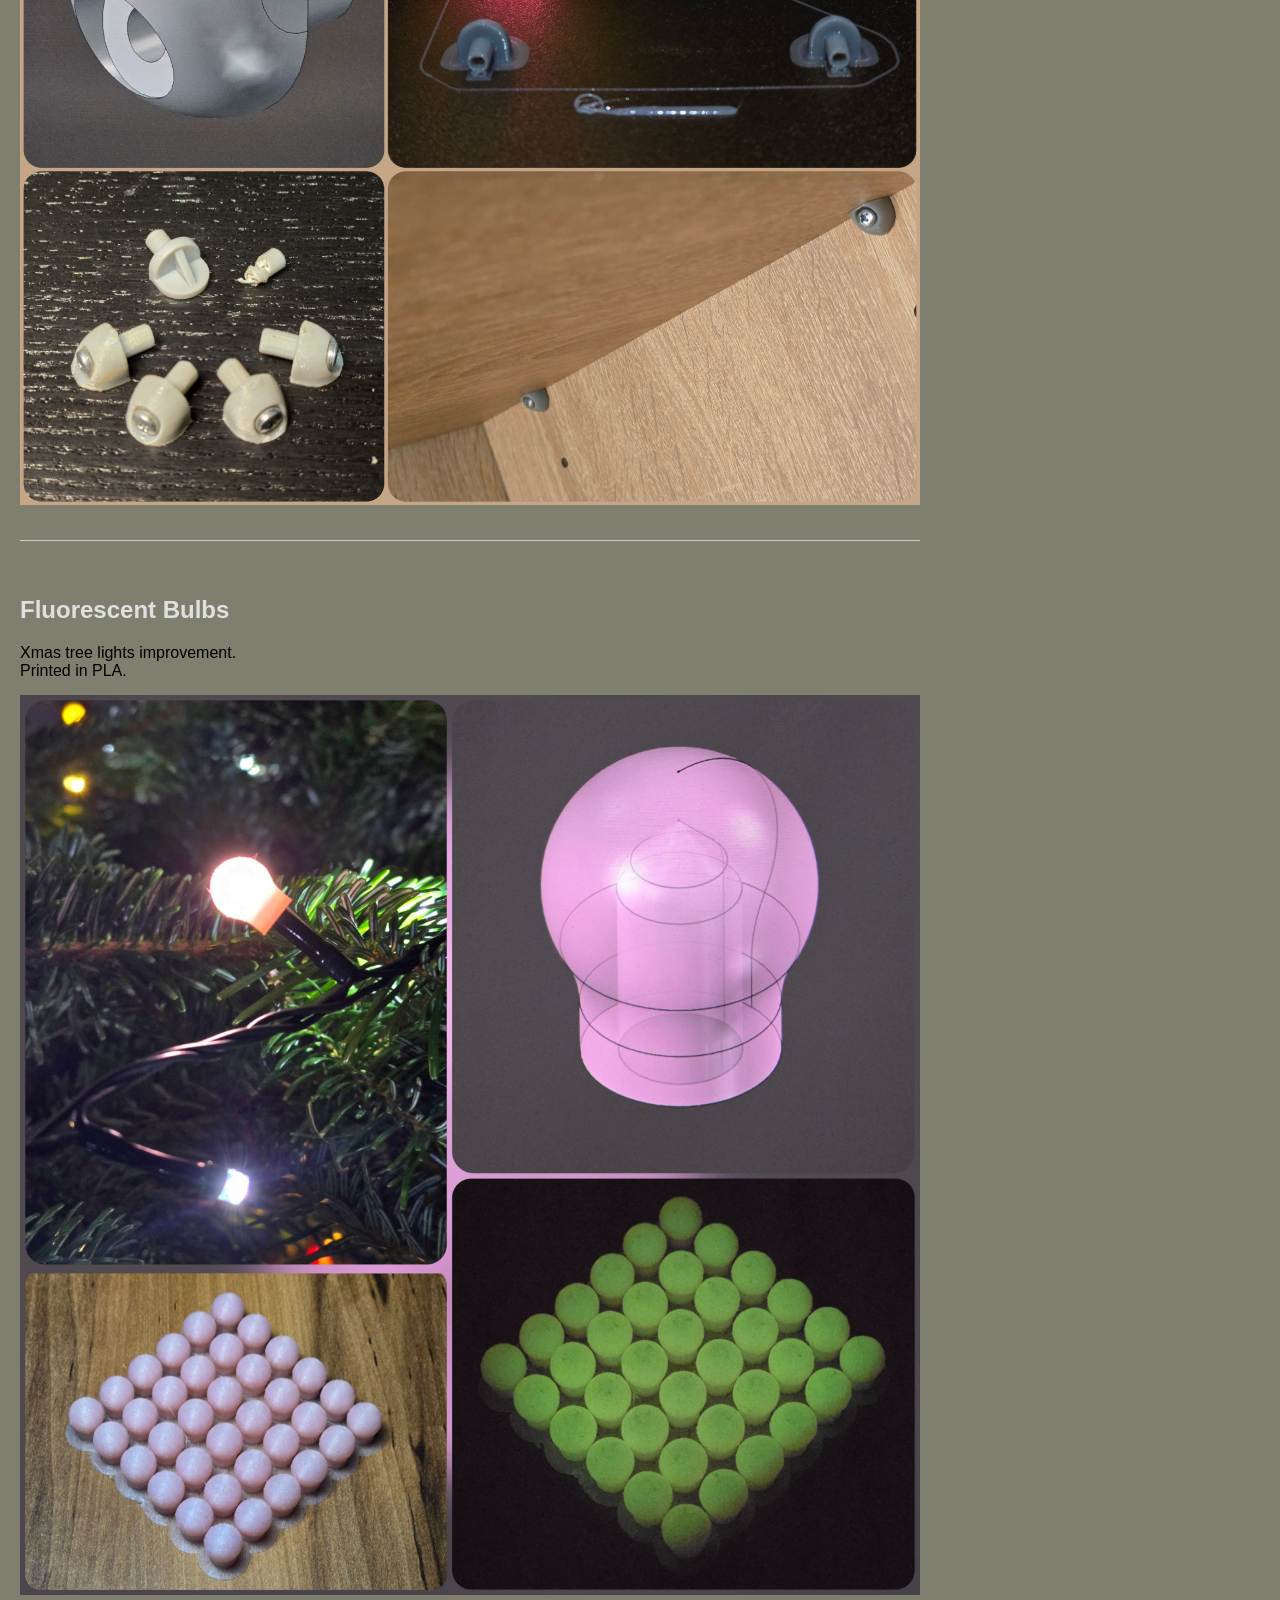
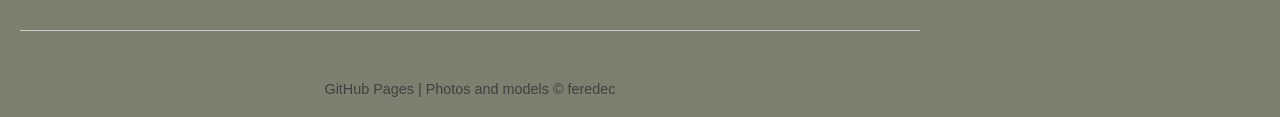
<file: mat_pla.html>
<!DOCTYPE html>
<html lang="cs">
<head>
  <meta charset="UTF-8">
  <link rel="stylesheet" href="styles/main.css" />
  <title>3D Prints Portfolio: PLA</title>
</head>
<body>

  <h1 class="close">3D Prints Portfolio: PLA</h1>
  <h3 class="close">Mechanical parts design and manufacturing samples.</h3>

  <p>
	<ul>
		<li><a class="menuItem" href="#wasteTray">Toyota Overlock Waste Tray</a></li>
		<li><a class="menuItem" href="#shelfPin">Shelf attaching pin</a></li>
		<li><a class="menuItem" href="#fluorescentBulbs">Fluorescent Bulbs</a></li>
	</ul>
  </p>

  <!-- Bottom border, see style -->
  <div class="project"></div>
  
  <!-- Toyota Overlock Waste Tray -->
  <div class="project" id="wasteTray">
    <h2>Toyota Overlock Waste Tray</h2>
    <p>Waste tray making work more convenient and creativity flourish.<br/>
	Printed in PLA.</p>
    <img src="images/Toyota_Overlock_Waste_Tray.jpg" alt="Waste tray">
  </div>

  <!-- Shelf attaching pin -->
  <div class="project" id="shelfPin">
    <h2>Shelf attaching pin</h2>
    <p>Durable pin for attaching the shelf in the closet<br/>
	Printed in PLA.</p>
    <img src="images/ShelfAttachingPin.jpg" alt="Shelf attaching pin">
  </div>

  <!-- Fluorescent Bulbs -->
  <div class="project" id="fluorescentBulbs">
    <h2>Fluorescent Bulbs</h2>
    <p>Xmas tree lights improvement.<br/>
	Printed in PLA.</p>
    <img src="images/Fluorescent_Bulbs.jpg" alt="LED bulbs">
  </div>

  <footer>
    GitHub Pages | Photos and models © feredec
  </footer>

</body>
</html>
</file>
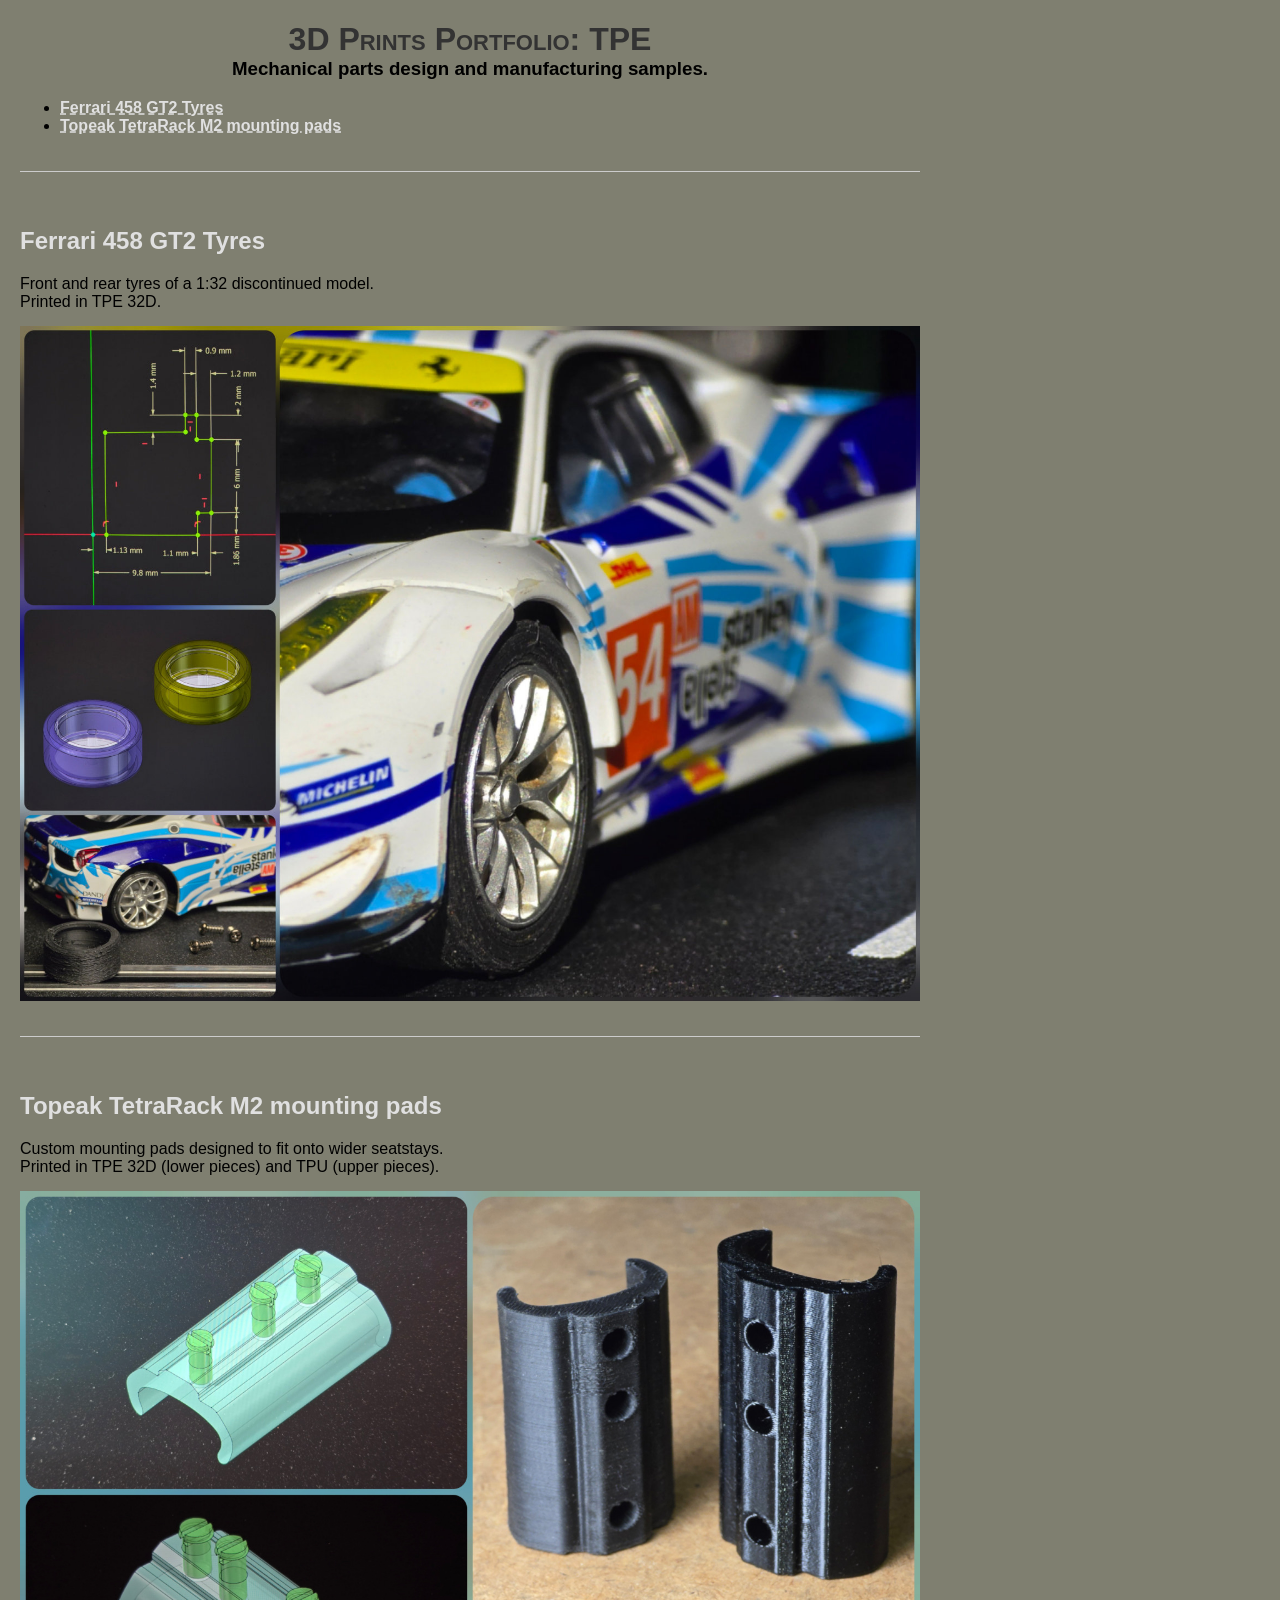
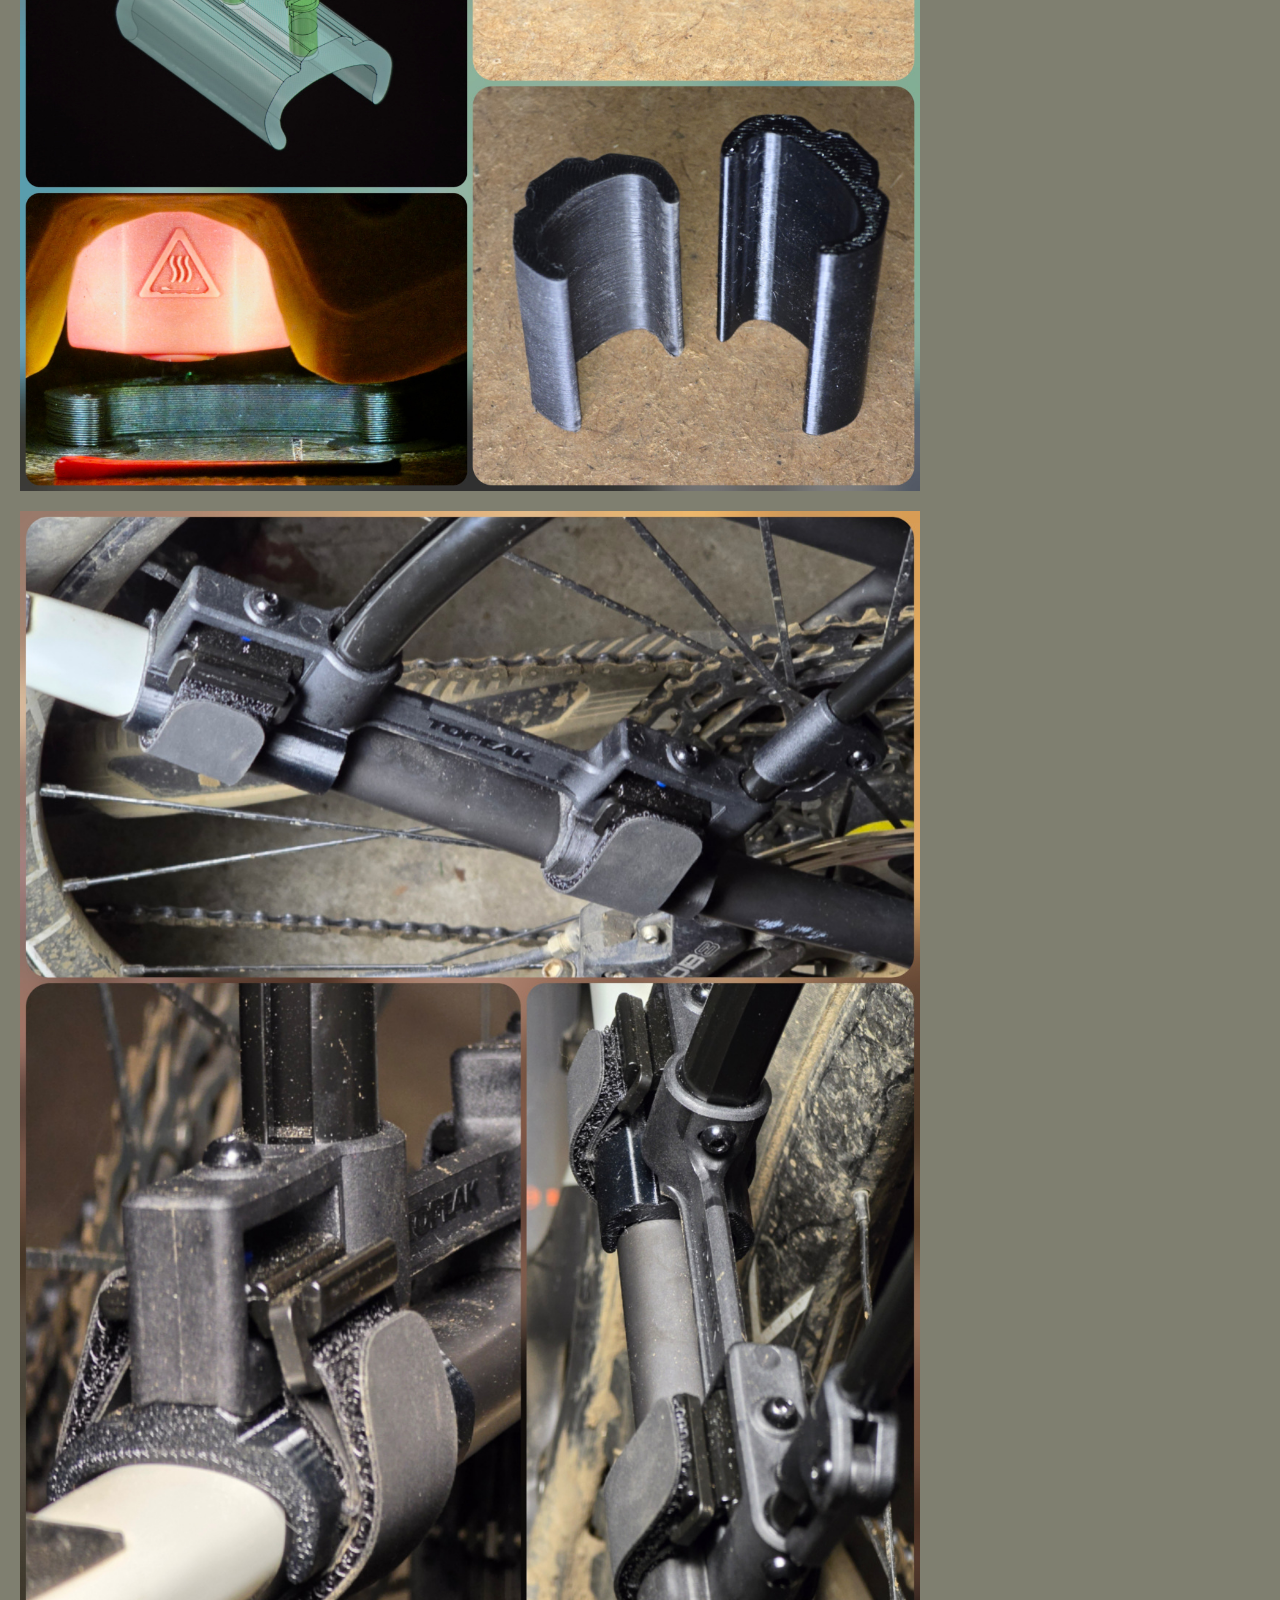
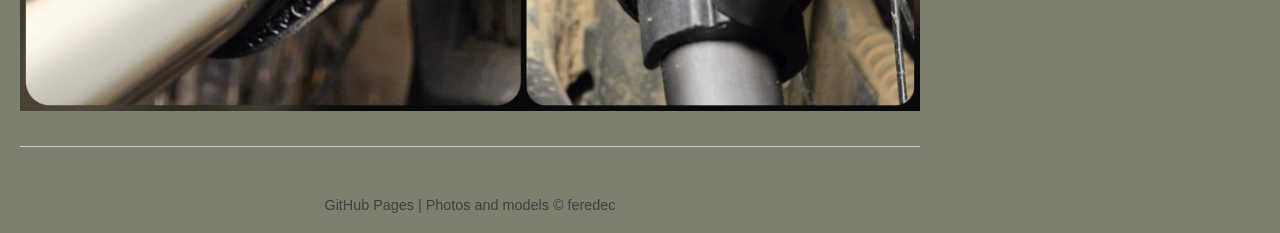
<file: mat_tpe.html>
<!DOCTYPE html>
<html lang="cs">
<head>
  <meta charset="UTF-8">
  <link rel="stylesheet" href="styles/main.css" />
  <title>3D Prints Portfolio: TPE</title>
</head>
<body>

  <h1 class="close">3D Prints Portfolio: TPE</h1>
  <h3 class="close">Mechanical parts design and manufacturing samples.</h3>

  <p>
	<ul>
		<li><a class="menuItem" href="#ferrariTyres">Ferrari 458 GT2 Tyres</a></li>
		<li><a class="menuItem" href="#bikeRearRack">Topeak TetraRack M2 mounting pads</a></li>
	</ul>
  </p>

  <!-- Bottom border, see style -->
  <div class="project"></div>
  
  <!-- Ferrari 458 GT2 Tyres -->
  <div class="project" id="ferrariTyres">
    <h2>Ferrari 458 GT2 Tyres</h2>
    <p>Front and rear tyres of a 1:32 discontinued model.<br/>
	Printed in TPE 32D.</p>
    <img src="images/Ferrari_458_GT2_Tyres.jpg" alt="Ferrari 458 GT2">
  </div>

  <!-- Topeak TetraRack M2 Mounting Pads -->
  <div class="project" id="bikeRearRack">
    <h2>Topeak TetraRack M2 mounting pads</h2>
    <p>Custom mounting pads designed to fit onto wider seatstays.<br/>
	Printed in TPE 32D (lower pieces) and TPU (upper pieces).</p>
    <img src="images/ToPeak_MountingPads.jpg" alt="MountingPads">
    <img src="images/ToPeak_TetraRackM2.jpg" alt="TetraRackM2">
  </div>

  <footer>
    GitHub Pages | Photos and models © feredec
  </footer>

</body>
</html>
</file>
<file: styles/main.css>
body {
    font-family: Arial, sans-serif;
    /*line-height: 1.6;*/
    margin: 20px;
    max-width: 900px;
    background-color: #7f7f70;
  }
  
  h1 {
    color: #333;
    text-align: center;
    font-variant: small-caps;
  }
  
  h1.close {
	margin-bottom: 5px;
  }
  
  h2 {
    color: #e0e0e0;
	padding-top: 15px;
  }
  
  h3 {
    text-align: center;
  }
  
  h3.close{
	margin-top: -5px;
  }
  
  .project {
    margin-bottom: 40px;
    border-bottom: 1px solid #ccc;
    padding-bottom: 20px;
  }
  
  a.menuItem {
    text-decoration-style: dashed;
    font-weight: bold;
    color: #e0e0e0;	  
  }
  
  img {
    max-width: 100%;
    height: auto;
    display: block;
    margin: 10px 0;
    /*border: 1px solid #ddd;*/
    border-radius: 4px;
    padding: 5px 0;
    /*background: #f9f9f9;*/
  }
  
  video {
	max-width: 900px;
  }
  
  p {
    margin: 5px 0;
  }
  
  footer {
    text-align: center;
    margin-top: 50px;
    color: #404040;
    font-size: 0.9em;
  }
</file>
